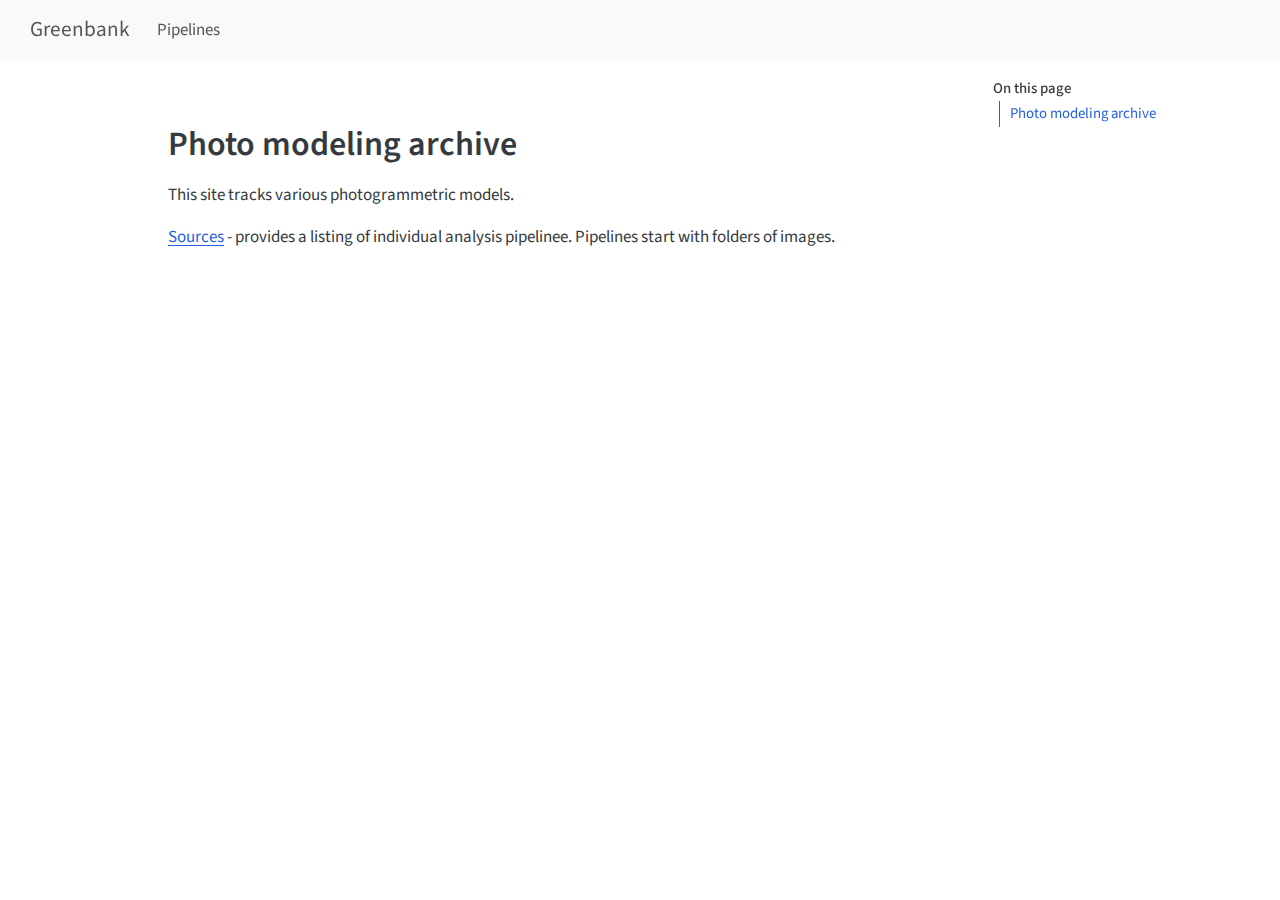
<file: docs/index.html>
<!DOCTYPE html>
<html xmlns="http://www.w3.org/1999/xhtml" lang="en" xml:lang="en"><head>

<meta charset="utf-8">
<meta name="generator" content="quarto-1.7.29">

<meta name="viewport" content="width=device-width, initial-scale=1.0, user-scalable=yes">


<title>Greenbank</title>
<style>
code{white-space: pre-wrap;}
span.smallcaps{font-variant: small-caps;}
div.columns{display: flex; gap: min(4vw, 1.5em);}
div.column{flex: auto; overflow-x: auto;}
div.hanging-indent{margin-left: 1.5em; text-indent: -1.5em;}
ul.task-list{list-style: none;}
ul.task-list li input[type="checkbox"] {
  width: 0.8em;
  margin: 0 0.8em 0.2em -1em; /* quarto-specific, see https://github.com/quarto-dev/quarto-cli/issues/4556 */ 
  vertical-align: middle;
}
</style>


<script src="site_libs/quarto-nav/quarto-nav.js"></script>
<script src="site_libs/quarto-nav/headroom.min.js"></script>
<script src="site_libs/clipboard/clipboard.min.js"></script>
<script src="site_libs/quarto-html/quarto.js" type="module"></script>
<script src="site_libs/quarto-html/tabsets/tabsets.js" type="module"></script>
<script src="site_libs/quarto-html/popper.min.js"></script>
<script src="site_libs/quarto-html/tippy.umd.min.js"></script>
<script src="site_libs/quarto-html/anchor.min.js"></script>
<link href="site_libs/quarto-html/tippy.css" rel="stylesheet">
<link href="site_libs/quarto-html/quarto-syntax-highlighting-0815c480559380816a4d1ea211a47e91.css" rel="stylesheet" id="quarto-text-highlighting-styles">
<script src="site_libs/bootstrap/bootstrap.min.js"></script>
<link href="site_libs/bootstrap/bootstrap-icons.css" rel="stylesheet">
<link href="site_libs/bootstrap/bootstrap-94a5a94b28c04ca0511a2cb6dfb9e5a2.min.css" rel="stylesheet" append-hash="true" id="quarto-bootstrap" data-mode="light">
<script id="quarto-search-options" type="application/json">{
  "language": {
    "search-no-results-text": "No results",
    "search-matching-documents-text": "matching documents",
    "search-copy-link-title": "Copy link to search",
    "search-hide-matches-text": "Hide additional matches",
    "search-more-match-text": "more match in this document",
    "search-more-matches-text": "more matches in this document",
    "search-clear-button-title": "Clear",
    "search-text-placeholder": "",
    "search-detached-cancel-button-title": "Cancel",
    "search-submit-button-title": "Submit",
    "search-label": "Search"
  }
}</script>


<link rel="stylesheet" href="styles.css">
</head>

<body class="nav-fixed quarto-light">

<div id="quarto-search-results"></div>
  <header id="quarto-header" class="headroom fixed-top">
    <nav class="navbar navbar-expand-lg " data-bs-theme="dark">
      <div class="navbar-container container-fluid">
      <div class="navbar-brand-container mx-auto">
    <a class="navbar-brand" href="./index.html">
    <span class="navbar-title">Greenbank</span>
    </a>
  </div>
          <button class="navbar-toggler" type="button" data-bs-toggle="collapse" data-bs-target="#navbarCollapse" aria-controls="navbarCollapse" role="menu" aria-expanded="false" aria-label="Toggle navigation" onclick="if (window.quartoToggleHeadroom) { window.quartoToggleHeadroom(); }">
  <span class="navbar-toggler-icon"></span>
</button>
          <div class="collapse navbar-collapse" id="navbarCollapse">
            <ul class="navbar-nav navbar-nav-scroll me-auto">
  <li class="nav-item">
    <a class="nav-link" href="./prj/index.html"> 
<span class="menu-text">Pipelines</span></a>
  </li>  
</ul>
          </div> <!-- /navcollapse -->
            <div class="quarto-navbar-tools">
</div>
      </div> <!-- /container-fluid -->
    </nav>
</header>
<!-- content -->
<div id="quarto-content" class="quarto-container page-columns page-rows-contents page-layout-article page-navbar">
<!-- sidebar -->
<!-- margin-sidebar -->
    <div id="quarto-margin-sidebar" class="sidebar margin-sidebar">
        <nav id="TOC" role="doc-toc" class="toc-active">
    <h2 id="toc-title">On this page</h2>
   
  <ul>
  <li><a href="#photo-modeling-archive" id="toc-photo-modeling-archive" class="nav-link active" data-scroll-target="#photo-modeling-archive">Photo modeling archive</a></li>
  </ul>
</nav>
    </div>
<!-- main -->
<main class="content" id="quarto-document-content"><header id="title-block-header" class="quarto-title-block"></header>




<section id="photo-modeling-archive" class="level1">
<h1>Photo modeling archive</h1>
<p>This site tracks various photogrammetric models.</p>
<p><a href="./prj/index.html">Sources</a> - provides a listing of individual analysis pipelinee. Pipelines start with folders of images.</p>


</section>

</main> <!-- /main -->
<script id="quarto-html-after-body" type="application/javascript">
  window.document.addEventListener("DOMContentLoaded", function (event) {
    const icon = "";
    const anchorJS = new window.AnchorJS();
    anchorJS.options = {
      placement: 'right',
      icon: icon
    };
    anchorJS.add('.anchored');
    const isCodeAnnotation = (el) => {
      for (const clz of el.classList) {
        if (clz.startsWith('code-annotation-')) {                     
          return true;
        }
      }
      return false;
    }
    const onCopySuccess = function(e) {
      // button target
      const button = e.trigger;
      // don't keep focus
      button.blur();
      // flash "checked"
      button.classList.add('code-copy-button-checked');
      var currentTitle = button.getAttribute("title");
      button.setAttribute("title", "Copied!");
      let tooltip;
      if (window.bootstrap) {
        button.setAttribute("data-bs-toggle", "tooltip");
        button.setAttribute("data-bs-placement", "left");
        button.setAttribute("data-bs-title", "Copied!");
        tooltip = new bootstrap.Tooltip(button, 
          { trigger: "manual", 
            customClass: "code-copy-button-tooltip",
            offset: [0, -8]});
        tooltip.show();    
      }
      setTimeout(function() {
        if (tooltip) {
          tooltip.hide();
          button.removeAttribute("data-bs-title");
          button.removeAttribute("data-bs-toggle");
          button.removeAttribute("data-bs-placement");
        }
        button.setAttribute("title", currentTitle);
        button.classList.remove('code-copy-button-checked');
      }, 1000);
      // clear code selection
      e.clearSelection();
    }
    const getTextToCopy = function(trigger) {
        const codeEl = trigger.previousElementSibling.cloneNode(true);
        for (const childEl of codeEl.children) {
          if (isCodeAnnotation(childEl)) {
            childEl.remove();
          }
        }
        return codeEl.innerText;
    }
    const clipboard = new window.ClipboardJS('.code-copy-button:not([data-in-quarto-modal])', {
      text: getTextToCopy
    });
    clipboard.on('success', onCopySuccess);
    if (window.document.getElementById('quarto-embedded-source-code-modal')) {
      const clipboardModal = new window.ClipboardJS('.code-copy-button[data-in-quarto-modal]', {
        text: getTextToCopy,
        container: window.document.getElementById('quarto-embedded-source-code-modal')
      });
      clipboardModal.on('success', onCopySuccess);
    }
      var localhostRegex = new RegExp(/^(?:http|https):\/\/localhost\:?[0-9]*\//);
      var mailtoRegex = new RegExp(/^mailto:/);
        var filterRegex = new RegExp('/' + window.location.host + '/');
      var isInternal = (href) => {
          return filterRegex.test(href) || localhostRegex.test(href) || mailtoRegex.test(href);
      }
      // Inspect non-navigation links and adorn them if external
     var links = window.document.querySelectorAll('a[href]:not(.nav-link):not(.navbar-brand):not(.toc-action):not(.sidebar-link):not(.sidebar-item-toggle):not(.pagination-link):not(.no-external):not([aria-hidden]):not(.dropdown-item):not(.quarto-navigation-tool):not(.about-link)');
      for (var i=0; i<links.length; i++) {
        const link = links[i];
        if (!isInternal(link.href)) {
          // undo the damage that might have been done by quarto-nav.js in the case of
          // links that we want to consider external
          if (link.dataset.originalHref !== undefined) {
            link.href = link.dataset.originalHref;
          }
        }
      }
    function tippyHover(el, contentFn, onTriggerFn, onUntriggerFn) {
      const config = {
        allowHTML: true,
        maxWidth: 500,
        delay: 100,
        arrow: false,
        appendTo: function(el) {
            return el.parentElement;
        },
        interactive: true,
        interactiveBorder: 10,
        theme: 'quarto',
        placement: 'bottom-start',
      };
      if (contentFn) {
        config.content = contentFn;
      }
      if (onTriggerFn) {
        config.onTrigger = onTriggerFn;
      }
      if (onUntriggerFn) {
        config.onUntrigger = onUntriggerFn;
      }
      window.tippy(el, config); 
    }
    const noterefs = window.document.querySelectorAll('a[role="doc-noteref"]');
    for (var i=0; i<noterefs.length; i++) {
      const ref = noterefs[i];
      tippyHover(ref, function() {
        // use id or data attribute instead here
        let href = ref.getAttribute('data-footnote-href') || ref.getAttribute('href');
        try { href = new URL(href).hash; } catch {}
        const id = href.replace(/^#\/?/, "");
        const note = window.document.getElementById(id);
        if (note) {
          return note.innerHTML;
        } else {
          return "";
        }
      });
    }
    const xrefs = window.document.querySelectorAll('a.quarto-xref');
    const processXRef = (id, note) => {
      // Strip column container classes
      const stripColumnClz = (el) => {
        el.classList.remove("page-full", "page-columns");
        if (el.children) {
          for (const child of el.children) {
            stripColumnClz(child);
          }
        }
      }
      stripColumnClz(note)
      if (id === null || id.startsWith('sec-')) {
        // Special case sections, only their first couple elements
        const container = document.createElement("div");
        if (note.children && note.children.length > 2) {
          container.appendChild(note.children[0].cloneNode(true));
          for (let i = 1; i < note.children.length; i++) {
            const child = note.children[i];
            if (child.tagName === "P" && child.innerText === "") {
              continue;
            } else {
              container.appendChild(child.cloneNode(true));
              break;
            }
          }
          if (window.Quarto?.typesetMath) {
            window.Quarto.typesetMath(container);
          }
          return container.innerHTML
        } else {
          if (window.Quarto?.typesetMath) {
            window.Quarto.typesetMath(note);
          }
          return note.innerHTML;
        }
      } else {
        // Remove any anchor links if they are present
        const anchorLink = note.querySelector('a.anchorjs-link');
        if (anchorLink) {
          anchorLink.remove();
        }
        if (window.Quarto?.typesetMath) {
          window.Quarto.typesetMath(note);
        }
        if (note.classList.contains("callout")) {
          return note.outerHTML;
        } else {
          return note.innerHTML;
        }
      }
    }
    for (var i=0; i<xrefs.length; i++) {
      const xref = xrefs[i];
      tippyHover(xref, undefined, function(instance) {
        instance.disable();
        let url = xref.getAttribute('href');
        let hash = undefined; 
        if (url.startsWith('#')) {
          hash = url;
        } else {
          try { hash = new URL(url).hash; } catch {}
        }
        if (hash) {
          const id = hash.replace(/^#\/?/, "");
          const note = window.document.getElementById(id);
          if (note !== null) {
            try {
              const html = processXRef(id, note.cloneNode(true));
              instance.setContent(html);
            } finally {
              instance.enable();
              instance.show();
            }
          } else {
            // See if we can fetch this
            fetch(url.split('#')[0])
            .then(res => res.text())
            .then(html => {
              const parser = new DOMParser();
              const htmlDoc = parser.parseFromString(html, "text/html");
              const note = htmlDoc.getElementById(id);
              if (note !== null) {
                const html = processXRef(id, note);
                instance.setContent(html);
              } 
            }).finally(() => {
              instance.enable();
              instance.show();
            });
          }
        } else {
          // See if we can fetch a full url (with no hash to target)
          // This is a special case and we should probably do some content thinning / targeting
          fetch(url)
          .then(res => res.text())
          .then(html => {
            const parser = new DOMParser();
            const htmlDoc = parser.parseFromString(html, "text/html");
            const note = htmlDoc.querySelector('main.content');
            if (note !== null) {
              // This should only happen for chapter cross references
              // (since there is no id in the URL)
              // remove the first header
              if (note.children.length > 0 && note.children[0].tagName === "HEADER") {
                note.children[0].remove();
              }
              const html = processXRef(null, note);
              instance.setContent(html);
            } 
          }).finally(() => {
            instance.enable();
            instance.show();
          });
        }
      }, function(instance) {
      });
    }
        let selectedAnnoteEl;
        const selectorForAnnotation = ( cell, annotation) => {
          let cellAttr = 'data-code-cell="' + cell + '"';
          let lineAttr = 'data-code-annotation="' +  annotation + '"';
          const selector = 'span[' + cellAttr + '][' + lineAttr + ']';
          return selector;
        }
        const selectCodeLines = (annoteEl) => {
          const doc = window.document;
          const targetCell = annoteEl.getAttribute("data-target-cell");
          const targetAnnotation = annoteEl.getAttribute("data-target-annotation");
          const annoteSpan = window.document.querySelector(selectorForAnnotation(targetCell, targetAnnotation));
          const lines = annoteSpan.getAttribute("data-code-lines").split(",");
          const lineIds = lines.map((line) => {
            return targetCell + "-" + line;
          })
          let top = null;
          let height = null;
          let parent = null;
          if (lineIds.length > 0) {
              //compute the position of the single el (top and bottom and make a div)
              const el = window.document.getElementById(lineIds[0]);
              top = el.offsetTop;
              height = el.offsetHeight;
              parent = el.parentElement.parentElement;
            if (lineIds.length > 1) {
              const lastEl = window.document.getElementById(lineIds[lineIds.length - 1]);
              const bottom = lastEl.offsetTop + lastEl.offsetHeight;
              height = bottom - top;
            }
            if (top !== null && height !== null && parent !== null) {
              // cook up a div (if necessary) and position it 
              let div = window.document.getElementById("code-annotation-line-highlight");
              if (div === null) {
                div = window.document.createElement("div");
                div.setAttribute("id", "code-annotation-line-highlight");
                div.style.position = 'absolute';
                parent.appendChild(div);
              }
              div.style.top = top - 2 + "px";
              div.style.height = height + 4 + "px";
              div.style.left = 0;
              let gutterDiv = window.document.getElementById("code-annotation-line-highlight-gutter");
              if (gutterDiv === null) {
                gutterDiv = window.document.createElement("div");
                gutterDiv.setAttribute("id", "code-annotation-line-highlight-gutter");
                gutterDiv.style.position = 'absolute';
                const codeCell = window.document.getElementById(targetCell);
                const gutter = codeCell.querySelector('.code-annotation-gutter');
                gutter.appendChild(gutterDiv);
              }
              gutterDiv.style.top = top - 2 + "px";
              gutterDiv.style.height = height + 4 + "px";
            }
            selectedAnnoteEl = annoteEl;
          }
        };
        const unselectCodeLines = () => {
          const elementsIds = ["code-annotation-line-highlight", "code-annotation-line-highlight-gutter"];
          elementsIds.forEach((elId) => {
            const div = window.document.getElementById(elId);
            if (div) {
              div.remove();
            }
          });
          selectedAnnoteEl = undefined;
        };
          // Handle positioning of the toggle
      window.addEventListener(
        "resize",
        throttle(() => {
          elRect = undefined;
          if (selectedAnnoteEl) {
            selectCodeLines(selectedAnnoteEl);
          }
        }, 10)
      );
      function throttle(fn, ms) {
      let throttle = false;
      let timer;
        return (...args) => {
          if(!throttle) { // first call gets through
              fn.apply(this, args);
              throttle = true;
          } else { // all the others get throttled
              if(timer) clearTimeout(timer); // cancel #2
              timer = setTimeout(() => {
                fn.apply(this, args);
                timer = throttle = false;
              }, ms);
          }
        };
      }
        // Attach click handler to the DT
        const annoteDls = window.document.querySelectorAll('dt[data-target-cell]');
        for (const annoteDlNode of annoteDls) {
          annoteDlNode.addEventListener('click', (event) => {
            const clickedEl = event.target;
            if (clickedEl !== selectedAnnoteEl) {
              unselectCodeLines();
              const activeEl = window.document.querySelector('dt[data-target-cell].code-annotation-active');
              if (activeEl) {
                activeEl.classList.remove('code-annotation-active');
              }
              selectCodeLines(clickedEl);
              clickedEl.classList.add('code-annotation-active');
            } else {
              // Unselect the line
              unselectCodeLines();
              clickedEl.classList.remove('code-annotation-active');
            }
          });
        }
    const findCites = (el) => {
      const parentEl = el.parentElement;
      if (parentEl) {
        const cites = parentEl.dataset.cites;
        if (cites) {
          return {
            el,
            cites: cites.split(' ')
          };
        } else {
          return findCites(el.parentElement)
        }
      } else {
        return undefined;
      }
    };
    var bibliorefs = window.document.querySelectorAll('a[role="doc-biblioref"]');
    for (var i=0; i<bibliorefs.length; i++) {
      const ref = bibliorefs[i];
      const citeInfo = findCites(ref);
      if (citeInfo) {
        tippyHover(citeInfo.el, function() {
          var popup = window.document.createElement('div');
          citeInfo.cites.forEach(function(cite) {
            var citeDiv = window.document.createElement('div');
            citeDiv.classList.add('hanging-indent');
            citeDiv.classList.add('csl-entry');
            var biblioDiv = window.document.getElementById('ref-' + cite);
            if (biblioDiv) {
              citeDiv.innerHTML = biblioDiv.innerHTML;
            }
            popup.appendChild(citeDiv);
          });
          return popup.innerHTML;
        });
      }
    }
  });
  </script>
</div> <!-- /content -->




</body></html>
</file>
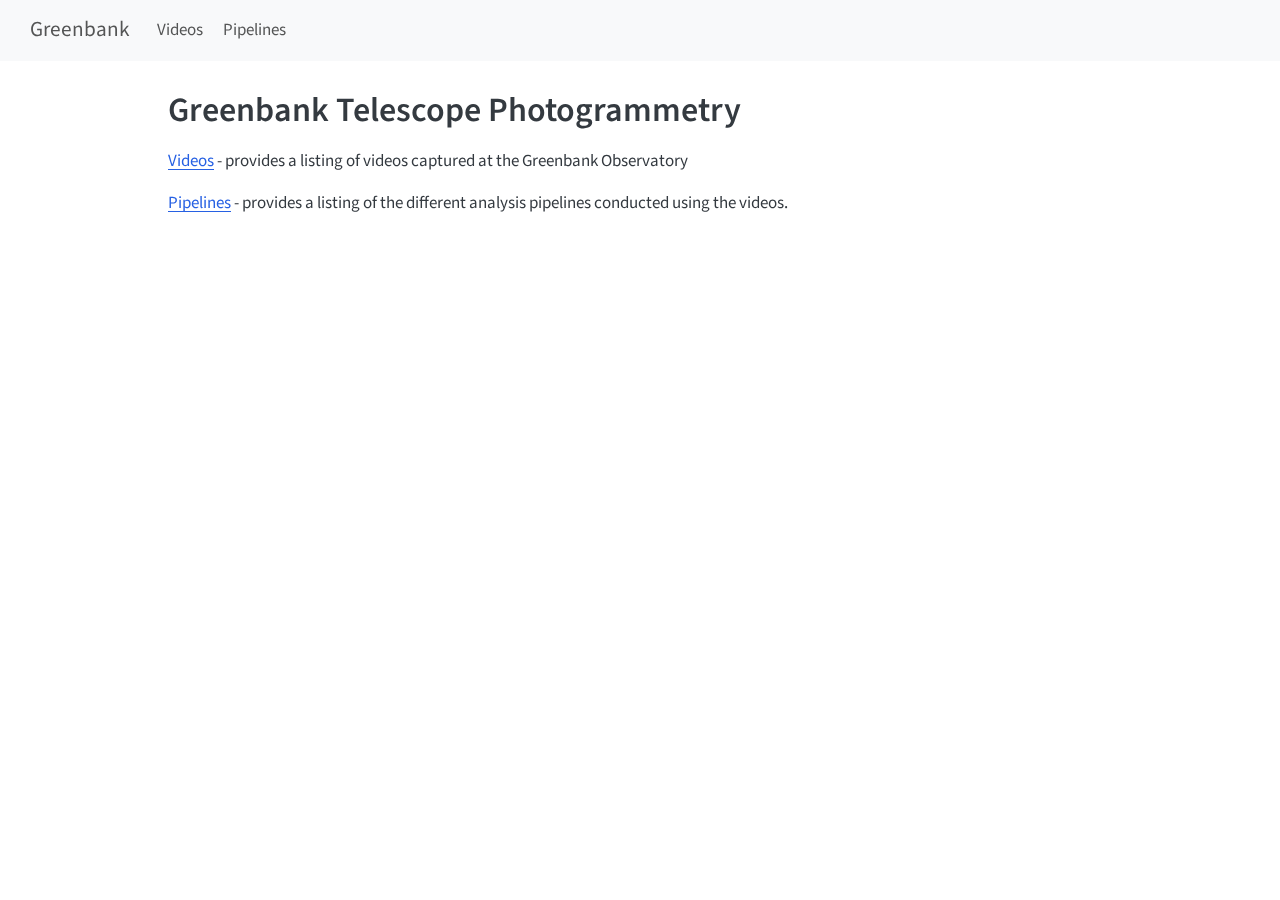
<file: src/docs/index.html>
<!DOCTYPE html>
<html xmlns="http://www.w3.org/1999/xhtml" lang="en" xml:lang="en"><head>

<meta charset="utf-8">
<meta name="generator" content="quarto-1.7.29">

<meta name="viewport" content="width=device-width, initial-scale=1.0, user-scalable=yes">


<title>Greenbank Telescope Photogrammetry – Greenbank</title>
<style>
code{white-space: pre-wrap;}
span.smallcaps{font-variant: small-caps;}
div.columns{display: flex; gap: min(4vw, 1.5em);}
div.column{flex: auto; overflow-x: auto;}
div.hanging-indent{margin-left: 1.5em; text-indent: -1.5em;}
ul.task-list{list-style: none;}
ul.task-list li input[type="checkbox"] {
  width: 0.8em;
  margin: 0 0.8em 0.2em -1em; /* quarto-specific, see https://github.com/quarto-dev/quarto-cli/issues/4556 */ 
  vertical-align: middle;
}
</style>


<script src="site_libs/quarto-nav/quarto-nav.js"></script>
<script src="site_libs/quarto-nav/headroom.min.js"></script>
<script src="site_libs/clipboard/clipboard.min.js"></script>
<script src="site_libs/quarto-html/quarto.js" type="module"></script>
<script src="site_libs/quarto-html/tabsets/tabsets.js" type="module"></script>
<script src="site_libs/quarto-html/popper.min.js"></script>
<script src="site_libs/quarto-html/tippy.umd.min.js"></script>
<script src="site_libs/quarto-html/anchor.min.js"></script>
<link href="site_libs/quarto-html/tippy.css" rel="stylesheet">
<link href="site_libs/quarto-html/quarto-syntax-highlighting-0815c480559380816a4d1ea211a47e91.css" rel="stylesheet" id="quarto-text-highlighting-styles">
<script src="site_libs/bootstrap/bootstrap.min.js"></script>
<link href="site_libs/bootstrap/bootstrap-icons.css" rel="stylesheet">
<link href="site_libs/bootstrap/bootstrap-94a5a94b28c04ca0511a2cb6dfb9e5a2.min.css" rel="stylesheet" append-hash="true" id="quarto-bootstrap" data-mode="light">
<script id="quarto-search-options" type="application/json">{
  "language": {
    "search-no-results-text": "No results",
    "search-matching-documents-text": "matching documents",
    "search-copy-link-title": "Copy link to search",
    "search-hide-matches-text": "Hide additional matches",
    "search-more-match-text": "more match in this document",
    "search-more-matches-text": "more matches in this document",
    "search-clear-button-title": "Clear",
    "search-text-placeholder": "",
    "search-detached-cancel-button-title": "Cancel",
    "search-submit-button-title": "Submit",
    "search-label": "Search"
  }
}</script>


<link rel="stylesheet" href="styles.css">
</head>

<body class="nav-fixed quarto-light">

<div id="quarto-search-results"></div>
  <header id="quarto-header" class="headroom fixed-top">
    <nav class="navbar navbar-expand-lg " data-bs-theme="dark">
      <div class="navbar-container container-fluid">
      <div class="navbar-brand-container mx-auto">
    <a class="navbar-brand" href="./index.html">
    <span class="navbar-title">Greenbank</span>
    </a>
  </div>
          <button class="navbar-toggler" type="button" data-bs-toggle="collapse" data-bs-target="#navbarCollapse" aria-controls="navbarCollapse" role="menu" aria-expanded="false" aria-label="Toggle navigation" onclick="if (window.quartoToggleHeadroom) { window.quartoToggleHeadroom(); }">
  <span class="navbar-toggler-icon"></span>
</button>
          <div class="collapse navbar-collapse" id="navbarCollapse">
            <ul class="navbar-nav navbar-nav-scroll me-auto">
  <li class="nav-item">
    <a class="nav-link" href="./videos.html"> 
<span class="menu-text">Videos</span></a>
  </li>  
  <li class="nav-item">
    <a class="nav-link" href="./prj/index.html"> 
<span class="menu-text">Pipelines</span></a>
  </li>  
</ul>
          </div> <!-- /navcollapse -->
            <div class="quarto-navbar-tools">
</div>
      </div> <!-- /container-fluid -->
    </nav>
</header>
<!-- content -->
<div id="quarto-content" class="quarto-container page-columns page-rows-contents page-layout-article page-navbar">
<!-- sidebar -->
<!-- margin-sidebar -->
    <div id="quarto-margin-sidebar" class="sidebar margin-sidebar zindex-bottom">
        
    </div>
<!-- main -->
<main class="content" id="quarto-document-content">

<header id="title-block-header" class="quarto-title-block default">
<div class="quarto-title">
<h1 class="title">Greenbank Telescope Photogrammetry</h1>
</div>



<div class="quarto-title-meta">

    
  
    
  </div>
  


</header>


<p><a href="./videos.html">Videos</a> - provides a listing of videos captured at the Greenbank Observatory</p>
<p><a href="./prj/index.html">Pipelines</a> - provides a listing of the different analysis pipelines conducted using the videos.</p>



</main> <!-- /main -->
<script id="quarto-html-after-body" type="application/javascript">
  window.document.addEventListener("DOMContentLoaded", function (event) {
    const icon = "";
    const anchorJS = new window.AnchorJS();
    anchorJS.options = {
      placement: 'right',
      icon: icon
    };
    anchorJS.add('.anchored');
    const isCodeAnnotation = (el) => {
      for (const clz of el.classList) {
        if (clz.startsWith('code-annotation-')) {                     
          return true;
        }
      }
      return false;
    }
    const onCopySuccess = function(e) {
      // button target
      const button = e.trigger;
      // don't keep focus
      button.blur();
      // flash "checked"
      button.classList.add('code-copy-button-checked');
      var currentTitle = button.getAttribute("title");
      button.setAttribute("title", "Copied!");
      let tooltip;
      if (window.bootstrap) {
        button.setAttribute("data-bs-toggle", "tooltip");
        button.setAttribute("data-bs-placement", "left");
        button.setAttribute("data-bs-title", "Copied!");
        tooltip = new bootstrap.Tooltip(button, 
          { trigger: "manual", 
            customClass: "code-copy-button-tooltip",
            offset: [0, -8]});
        tooltip.show();    
      }
      setTimeout(function() {
        if (tooltip) {
          tooltip.hide();
          button.removeAttribute("data-bs-title");
          button.removeAttribute("data-bs-toggle");
          button.removeAttribute("data-bs-placement");
        }
        button.setAttribute("title", currentTitle);
        button.classList.remove('code-copy-button-checked');
      }, 1000);
      // clear code selection
      e.clearSelection();
    }
    const getTextToCopy = function(trigger) {
        const codeEl = trigger.previousElementSibling.cloneNode(true);
        for (const childEl of codeEl.children) {
          if (isCodeAnnotation(childEl)) {
            childEl.remove();
          }
        }
        return codeEl.innerText;
    }
    const clipboard = new window.ClipboardJS('.code-copy-button:not([data-in-quarto-modal])', {
      text: getTextToCopy
    });
    clipboard.on('success', onCopySuccess);
    if (window.document.getElementById('quarto-embedded-source-code-modal')) {
      const clipboardModal = new window.ClipboardJS('.code-copy-button[data-in-quarto-modal]', {
        text: getTextToCopy,
        container: window.document.getElementById('quarto-embedded-source-code-modal')
      });
      clipboardModal.on('success', onCopySuccess);
    }
      var localhostRegex = new RegExp(/^(?:http|https):\/\/localhost\:?[0-9]*\//);
      var mailtoRegex = new RegExp(/^mailto:/);
        var filterRegex = new RegExp('/' + window.location.host + '/');
      var isInternal = (href) => {
          return filterRegex.test(href) || localhostRegex.test(href) || mailtoRegex.test(href);
      }
      // Inspect non-navigation links and adorn them if external
     var links = window.document.querySelectorAll('a[href]:not(.nav-link):not(.navbar-brand):not(.toc-action):not(.sidebar-link):not(.sidebar-item-toggle):not(.pagination-link):not(.no-external):not([aria-hidden]):not(.dropdown-item):not(.quarto-navigation-tool):not(.about-link)');
      for (var i=0; i<links.length; i++) {
        const link = links[i];
        if (!isInternal(link.href)) {
          // undo the damage that might have been done by quarto-nav.js in the case of
          // links that we want to consider external
          if (link.dataset.originalHref !== undefined) {
            link.href = link.dataset.originalHref;
          }
        }
      }
    function tippyHover(el, contentFn, onTriggerFn, onUntriggerFn) {
      const config = {
        allowHTML: true,
        maxWidth: 500,
        delay: 100,
        arrow: false,
        appendTo: function(el) {
            return el.parentElement;
        },
        interactive: true,
        interactiveBorder: 10,
        theme: 'quarto',
        placement: 'bottom-start',
      };
      if (contentFn) {
        config.content = contentFn;
      }
      if (onTriggerFn) {
        config.onTrigger = onTriggerFn;
      }
      if (onUntriggerFn) {
        config.onUntrigger = onUntriggerFn;
      }
      window.tippy(el, config); 
    }
    const noterefs = window.document.querySelectorAll('a[role="doc-noteref"]');
    for (var i=0; i<noterefs.length; i++) {
      const ref = noterefs[i];
      tippyHover(ref, function() {
        // use id or data attribute instead here
        let href = ref.getAttribute('data-footnote-href') || ref.getAttribute('href');
        try { href = new URL(href).hash; } catch {}
        const id = href.replace(/^#\/?/, "");
        const note = window.document.getElementById(id);
        if (note) {
          return note.innerHTML;
        } else {
          return "";
        }
      });
    }
    const xrefs = window.document.querySelectorAll('a.quarto-xref');
    const processXRef = (id, note) => {
      // Strip column container classes
      const stripColumnClz = (el) => {
        el.classList.remove("page-full", "page-columns");
        if (el.children) {
          for (const child of el.children) {
            stripColumnClz(child);
          }
        }
      }
      stripColumnClz(note)
      if (id === null || id.startsWith('sec-')) {
        // Special case sections, only their first couple elements
        const container = document.createElement("div");
        if (note.children && note.children.length > 2) {
          container.appendChild(note.children[0].cloneNode(true));
          for (let i = 1; i < note.children.length; i++) {
            const child = note.children[i];
            if (child.tagName === "P" && child.innerText === "") {
              continue;
            } else {
              container.appendChild(child.cloneNode(true));
              break;
            }
          }
          if (window.Quarto?.typesetMath) {
            window.Quarto.typesetMath(container);
          }
          return container.innerHTML
        } else {
          if (window.Quarto?.typesetMath) {
            window.Quarto.typesetMath(note);
          }
          return note.innerHTML;
        }
      } else {
        // Remove any anchor links if they are present
        const anchorLink = note.querySelector('a.anchorjs-link');
        if (anchorLink) {
          anchorLink.remove();
        }
        if (window.Quarto?.typesetMath) {
          window.Quarto.typesetMath(note);
        }
        if (note.classList.contains("callout")) {
          return note.outerHTML;
        } else {
          return note.innerHTML;
        }
      }
    }
    for (var i=0; i<xrefs.length; i++) {
      const xref = xrefs[i];
      tippyHover(xref, undefined, function(instance) {
        instance.disable();
        let url = xref.getAttribute('href');
        let hash = undefined; 
        if (url.startsWith('#')) {
          hash = url;
        } else {
          try { hash = new URL(url).hash; } catch {}
        }
        if (hash) {
          const id = hash.replace(/^#\/?/, "");
          const note = window.document.getElementById(id);
          if (note !== null) {
            try {
              const html = processXRef(id, note.cloneNode(true));
              instance.setContent(html);
            } finally {
              instance.enable();
              instance.show();
            }
          } else {
            // See if we can fetch this
            fetch(url.split('#')[0])
            .then(res => res.text())
            .then(html => {
              const parser = new DOMParser();
              const htmlDoc = parser.parseFromString(html, "text/html");
              const note = htmlDoc.getElementById(id);
              if (note !== null) {
                const html = processXRef(id, note);
                instance.setContent(html);
              } 
            }).finally(() => {
              instance.enable();
              instance.show();
            });
          }
        } else {
          // See if we can fetch a full url (with no hash to target)
          // This is a special case and we should probably do some content thinning / targeting
          fetch(url)
          .then(res => res.text())
          .then(html => {
            const parser = new DOMParser();
            const htmlDoc = parser.parseFromString(html, "text/html");
            const note = htmlDoc.querySelector('main.content');
            if (note !== null) {
              // This should only happen for chapter cross references
              // (since there is no id in the URL)
              // remove the first header
              if (note.children.length > 0 && note.children[0].tagName === "HEADER") {
                note.children[0].remove();
              }
              const html = processXRef(null, note);
              instance.setContent(html);
            } 
          }).finally(() => {
            instance.enable();
            instance.show();
          });
        }
      }, function(instance) {
      });
    }
        let selectedAnnoteEl;
        const selectorForAnnotation = ( cell, annotation) => {
          let cellAttr = 'data-code-cell="' + cell + '"';
          let lineAttr = 'data-code-annotation="' +  annotation + '"';
          const selector = 'span[' + cellAttr + '][' + lineAttr + ']';
          return selector;
        }
        const selectCodeLines = (annoteEl) => {
          const doc = window.document;
          const targetCell = annoteEl.getAttribute("data-target-cell");
          const targetAnnotation = annoteEl.getAttribute("data-target-annotation");
          const annoteSpan = window.document.querySelector(selectorForAnnotation(targetCell, targetAnnotation));
          const lines = annoteSpan.getAttribute("data-code-lines").split(",");
          const lineIds = lines.map((line) => {
            return targetCell + "-" + line;
          })
          let top = null;
          let height = null;
          let parent = null;
          if (lineIds.length > 0) {
              //compute the position of the single el (top and bottom and make a div)
              const el = window.document.getElementById(lineIds[0]);
              top = el.offsetTop;
              height = el.offsetHeight;
              parent = el.parentElement.parentElement;
            if (lineIds.length > 1) {
              const lastEl = window.document.getElementById(lineIds[lineIds.length - 1]);
              const bottom = lastEl.offsetTop + lastEl.offsetHeight;
              height = bottom - top;
            }
            if (top !== null && height !== null && parent !== null) {
              // cook up a div (if necessary) and position it 
              let div = window.document.getElementById("code-annotation-line-highlight");
              if (div === null) {
                div = window.document.createElement("div");
                div.setAttribute("id", "code-annotation-line-highlight");
                div.style.position = 'absolute';
                parent.appendChild(div);
              }
              div.style.top = top - 2 + "px";
              div.style.height = height + 4 + "px";
              div.style.left = 0;
              let gutterDiv = window.document.getElementById("code-annotation-line-highlight-gutter");
              if (gutterDiv === null) {
                gutterDiv = window.document.createElement("div");
                gutterDiv.setAttribute("id", "code-annotation-line-highlight-gutter");
                gutterDiv.style.position = 'absolute';
                const codeCell = window.document.getElementById(targetCell);
                const gutter = codeCell.querySelector('.code-annotation-gutter');
                gutter.appendChild(gutterDiv);
              }
              gutterDiv.style.top = top - 2 + "px";
              gutterDiv.style.height = height + 4 + "px";
            }
            selectedAnnoteEl = annoteEl;
          }
        };
        const unselectCodeLines = () => {
          const elementsIds = ["code-annotation-line-highlight", "code-annotation-line-highlight-gutter"];
          elementsIds.forEach((elId) => {
            const div = window.document.getElementById(elId);
            if (div) {
              div.remove();
            }
          });
          selectedAnnoteEl = undefined;
        };
          // Handle positioning of the toggle
      window.addEventListener(
        "resize",
        throttle(() => {
          elRect = undefined;
          if (selectedAnnoteEl) {
            selectCodeLines(selectedAnnoteEl);
          }
        }, 10)
      );
      function throttle(fn, ms) {
      let throttle = false;
      let timer;
        return (...args) => {
          if(!throttle) { // first call gets through
              fn.apply(this, args);
              throttle = true;
          } else { // all the others get throttled
              if(timer) clearTimeout(timer); // cancel #2
              timer = setTimeout(() => {
                fn.apply(this, args);
                timer = throttle = false;
              }, ms);
          }
        };
      }
        // Attach click handler to the DT
        const annoteDls = window.document.querySelectorAll('dt[data-target-cell]');
        for (const annoteDlNode of annoteDls) {
          annoteDlNode.addEventListener('click', (event) => {
            const clickedEl = event.target;
            if (clickedEl !== selectedAnnoteEl) {
              unselectCodeLines();
              const activeEl = window.document.querySelector('dt[data-target-cell].code-annotation-active');
              if (activeEl) {
                activeEl.classList.remove('code-annotation-active');
              }
              selectCodeLines(clickedEl);
              clickedEl.classList.add('code-annotation-active');
            } else {
              // Unselect the line
              unselectCodeLines();
              clickedEl.classList.remove('code-annotation-active');
            }
          });
        }
    const findCites = (el) => {
      const parentEl = el.parentElement;
      if (parentEl) {
        const cites = parentEl.dataset.cites;
        if (cites) {
          return {
            el,
            cites: cites.split(' ')
          };
        } else {
          return findCites(el.parentElement)
        }
      } else {
        return undefined;
      }
    };
    var bibliorefs = window.document.querySelectorAll('a[role="doc-biblioref"]');
    for (var i=0; i<bibliorefs.length; i++) {
      const ref = bibliorefs[i];
      const citeInfo = findCites(ref);
      if (citeInfo) {
        tippyHover(citeInfo.el, function() {
          var popup = window.document.createElement('div');
          citeInfo.cites.forEach(function(cite) {
            var citeDiv = window.document.createElement('div');
            citeDiv.classList.add('hanging-indent');
            citeDiv.classList.add('csl-entry');
            var biblioDiv = window.document.getElementById('ref-' + cite);
            if (biblioDiv) {
              citeDiv.innerHTML = biblioDiv.innerHTML;
            }
            popup.appendChild(citeDiv);
          });
          return popup.innerHTML;
        });
      }
    }
  });
  </script>
</div> <!-- /content -->




</body></html>
</file>
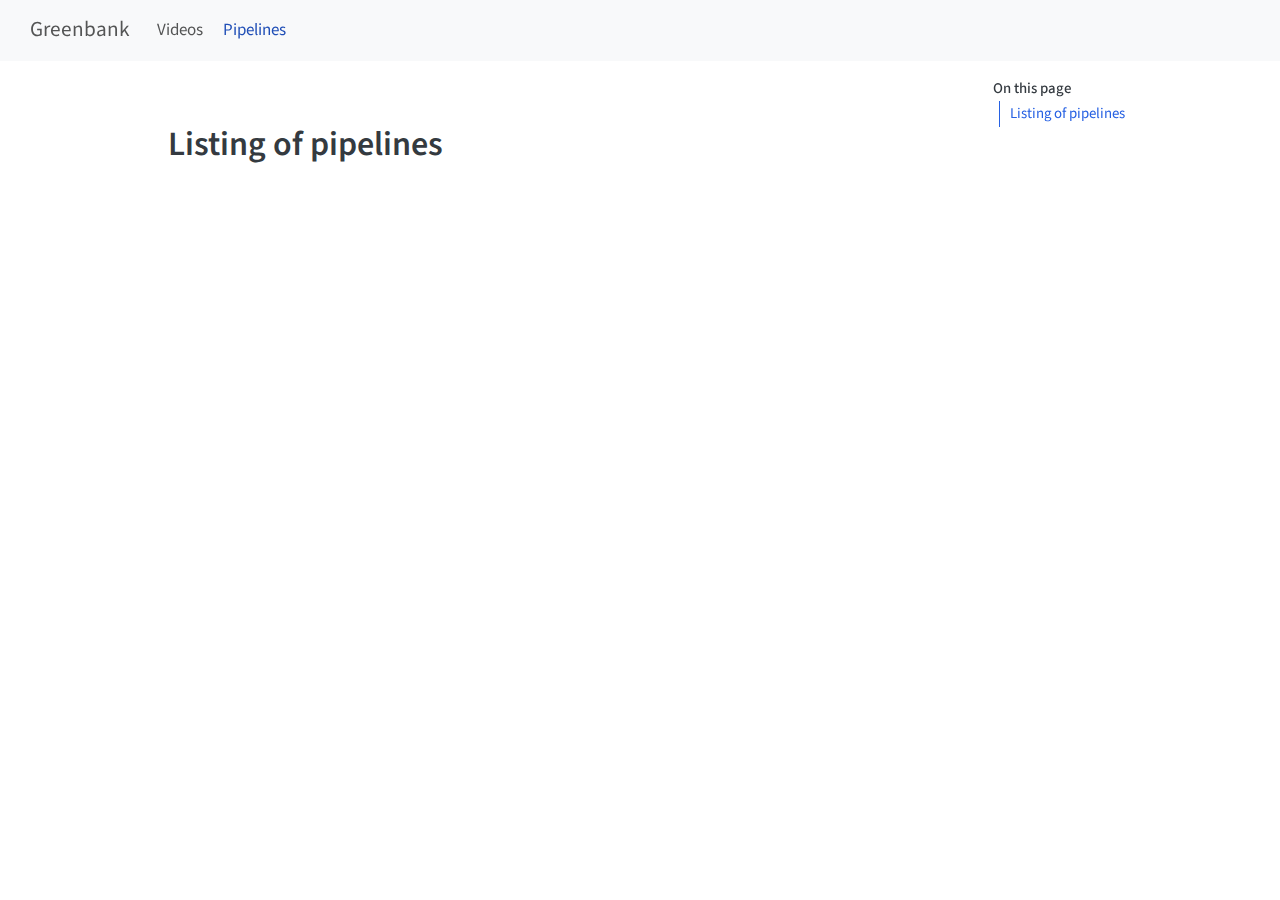
<file: src/docs/prj/index.html>
<!DOCTYPE html>
<html xmlns="http://www.w3.org/1999/xhtml" lang="en" xml:lang="en"><head>

<meta charset="utf-8">
<meta name="generator" content="quarto-1.7.29">

<meta name="viewport" content="width=device-width, initial-scale=1.0, user-scalable=yes">


<title>index – Greenbank</title>
<style>
code{white-space: pre-wrap;}
span.smallcaps{font-variant: small-caps;}
div.columns{display: flex; gap: min(4vw, 1.5em);}
div.column{flex: auto; overflow-x: auto;}
div.hanging-indent{margin-left: 1.5em; text-indent: -1.5em;}
ul.task-list{list-style: none;}
ul.task-list li input[type="checkbox"] {
  width: 0.8em;
  margin: 0 0.8em 0.2em -1em; /* quarto-specific, see https://github.com/quarto-dev/quarto-cli/issues/4556 */ 
  vertical-align: middle;
}
</style>


<script src="../site_libs/quarto-nav/quarto-nav.js"></script>
<script src="../site_libs/quarto-nav/headroom.min.js"></script>
<script src="../site_libs/clipboard/clipboard.min.js"></script>
<script src="../site_libs/quarto-html/quarto.js" type="module"></script>
<script src="../site_libs/quarto-html/tabsets/tabsets.js" type="module"></script>
<script src="../site_libs/quarto-html/popper.min.js"></script>
<script src="../site_libs/quarto-html/tippy.umd.min.js"></script>
<script src="../site_libs/quarto-html/anchor.min.js"></script>
<link href="../site_libs/quarto-html/tippy.css" rel="stylesheet">
<link href="../site_libs/quarto-html/quarto-syntax-highlighting-0815c480559380816a4d1ea211a47e91.css" rel="stylesheet" id="quarto-text-highlighting-styles">
<script src="../site_libs/bootstrap/bootstrap.min.js"></script>
<link href="../site_libs/bootstrap/bootstrap-icons.css" rel="stylesheet">
<link href="../site_libs/bootstrap/bootstrap-94a5a94b28c04ca0511a2cb6dfb9e5a2.min.css" rel="stylesheet" append-hash="true" id="quarto-bootstrap" data-mode="light">
<script id="quarto-search-options" type="application/json">{
  "language": {
    "search-no-results-text": "No results",
    "search-matching-documents-text": "matching documents",
    "search-copy-link-title": "Copy link to search",
    "search-hide-matches-text": "Hide additional matches",
    "search-more-match-text": "more match in this document",
    "search-more-matches-text": "more matches in this document",
    "search-clear-button-title": "Clear",
    "search-text-placeholder": "",
    "search-detached-cancel-button-title": "Cancel",
    "search-submit-button-title": "Submit",
    "search-label": "Search"
  }
}</script>


<link rel="stylesheet" href="../styles.css">
</head>

<body class="nav-fixed quarto-light">

<div id="quarto-search-results"></div>
  <header id="quarto-header" class="headroom fixed-top">
    <nav class="navbar navbar-expand-lg " data-bs-theme="dark">
      <div class="navbar-container container-fluid">
      <div class="navbar-brand-container mx-auto">
    <a class="navbar-brand" href="../index.html">
    <span class="navbar-title">Greenbank</span>
    </a>
  </div>
          <button class="navbar-toggler" type="button" data-bs-toggle="collapse" data-bs-target="#navbarCollapse" aria-controls="navbarCollapse" role="menu" aria-expanded="false" aria-label="Toggle navigation" onclick="if (window.quartoToggleHeadroom) { window.quartoToggleHeadroom(); }">
  <span class="navbar-toggler-icon"></span>
</button>
          <div class="collapse navbar-collapse" id="navbarCollapse">
            <ul class="navbar-nav navbar-nav-scroll me-auto">
  <li class="nav-item">
    <a class="nav-link" href="../videos.html"> 
<span class="menu-text">Videos</span></a>
  </li>  
  <li class="nav-item">
    <a class="nav-link active" href="../prj/index.html" aria-current="page"> 
<span class="menu-text">Pipelines</span></a>
  </li>  
</ul>
          </div> <!-- /navcollapse -->
            <div class="quarto-navbar-tools">
</div>
      </div> <!-- /container-fluid -->
    </nav>
</header>
<!-- content -->
<div id="quarto-content" class="quarto-container page-columns page-rows-contents page-layout-article page-navbar">
<!-- sidebar -->
<!-- margin-sidebar -->
    <div id="quarto-margin-sidebar" class="sidebar margin-sidebar">
        <nav id="TOC" role="doc-toc" class="toc-active">
    <h2 id="toc-title">On this page</h2>
   
  <ul>
  <li><a href="#listing-of-pipelines" id="toc-listing-of-pipelines" class="nav-link active" data-scroll-target="#listing-of-pipelines">Listing of pipelines</a></li>
  </ul>
</nav>
    </div>
<!-- main -->
<main class="content" id="quarto-document-content"><header id="title-block-header" class="quarto-title-block"></header>




<section id="listing-of-pipelines" class="level1">
<h1>Listing of pipelines</h1>


</section>

</main> <!-- /main -->
<script id="quarto-html-after-body" type="application/javascript">
  window.document.addEventListener("DOMContentLoaded", function (event) {
    const icon = "";
    const anchorJS = new window.AnchorJS();
    anchorJS.options = {
      placement: 'right',
      icon: icon
    };
    anchorJS.add('.anchored');
    const isCodeAnnotation = (el) => {
      for (const clz of el.classList) {
        if (clz.startsWith('code-annotation-')) {                     
          return true;
        }
      }
      return false;
    }
    const onCopySuccess = function(e) {
      // button target
      const button = e.trigger;
      // don't keep focus
      button.blur();
      // flash "checked"
      button.classList.add('code-copy-button-checked');
      var currentTitle = button.getAttribute("title");
      button.setAttribute("title", "Copied!");
      let tooltip;
      if (window.bootstrap) {
        button.setAttribute("data-bs-toggle", "tooltip");
        button.setAttribute("data-bs-placement", "left");
        button.setAttribute("data-bs-title", "Copied!");
        tooltip = new bootstrap.Tooltip(button, 
          { trigger: "manual", 
            customClass: "code-copy-button-tooltip",
            offset: [0, -8]});
        tooltip.show();    
      }
      setTimeout(function() {
        if (tooltip) {
          tooltip.hide();
          button.removeAttribute("data-bs-title");
          button.removeAttribute("data-bs-toggle");
          button.removeAttribute("data-bs-placement");
        }
        button.setAttribute("title", currentTitle);
        button.classList.remove('code-copy-button-checked');
      }, 1000);
      // clear code selection
      e.clearSelection();
    }
    const getTextToCopy = function(trigger) {
        const codeEl = trigger.previousElementSibling.cloneNode(true);
        for (const childEl of codeEl.children) {
          if (isCodeAnnotation(childEl)) {
            childEl.remove();
          }
        }
        return codeEl.innerText;
    }
    const clipboard = new window.ClipboardJS('.code-copy-button:not([data-in-quarto-modal])', {
      text: getTextToCopy
    });
    clipboard.on('success', onCopySuccess);
    if (window.document.getElementById('quarto-embedded-source-code-modal')) {
      const clipboardModal = new window.ClipboardJS('.code-copy-button[data-in-quarto-modal]', {
        text: getTextToCopy,
        container: window.document.getElementById('quarto-embedded-source-code-modal')
      });
      clipboardModal.on('success', onCopySuccess);
    }
      var localhostRegex = new RegExp(/^(?:http|https):\/\/localhost\:?[0-9]*\//);
      var mailtoRegex = new RegExp(/^mailto:/);
        var filterRegex = new RegExp('/' + window.location.host + '/');
      var isInternal = (href) => {
          return filterRegex.test(href) || localhostRegex.test(href) || mailtoRegex.test(href);
      }
      // Inspect non-navigation links and adorn them if external
     var links = window.document.querySelectorAll('a[href]:not(.nav-link):not(.navbar-brand):not(.toc-action):not(.sidebar-link):not(.sidebar-item-toggle):not(.pagination-link):not(.no-external):not([aria-hidden]):not(.dropdown-item):not(.quarto-navigation-tool):not(.about-link)');
      for (var i=0; i<links.length; i++) {
        const link = links[i];
        if (!isInternal(link.href)) {
          // undo the damage that might have been done by quarto-nav.js in the case of
          // links that we want to consider external
          if (link.dataset.originalHref !== undefined) {
            link.href = link.dataset.originalHref;
          }
        }
      }
    function tippyHover(el, contentFn, onTriggerFn, onUntriggerFn) {
      const config = {
        allowHTML: true,
        maxWidth: 500,
        delay: 100,
        arrow: false,
        appendTo: function(el) {
            return el.parentElement;
        },
        interactive: true,
        interactiveBorder: 10,
        theme: 'quarto',
        placement: 'bottom-start',
      };
      if (contentFn) {
        config.content = contentFn;
      }
      if (onTriggerFn) {
        config.onTrigger = onTriggerFn;
      }
      if (onUntriggerFn) {
        config.onUntrigger = onUntriggerFn;
      }
      window.tippy(el, config); 
    }
    const noterefs = window.document.querySelectorAll('a[role="doc-noteref"]');
    for (var i=0; i<noterefs.length; i++) {
      const ref = noterefs[i];
      tippyHover(ref, function() {
        // use id or data attribute instead here
        let href = ref.getAttribute('data-footnote-href') || ref.getAttribute('href');
        try { href = new URL(href).hash; } catch {}
        const id = href.replace(/^#\/?/, "");
        const note = window.document.getElementById(id);
        if (note) {
          return note.innerHTML;
        } else {
          return "";
        }
      });
    }
    const xrefs = window.document.querySelectorAll('a.quarto-xref');
    const processXRef = (id, note) => {
      // Strip column container classes
      const stripColumnClz = (el) => {
        el.classList.remove("page-full", "page-columns");
        if (el.children) {
          for (const child of el.children) {
            stripColumnClz(child);
          }
        }
      }
      stripColumnClz(note)
      if (id === null || id.startsWith('sec-')) {
        // Special case sections, only their first couple elements
        const container = document.createElement("div");
        if (note.children && note.children.length > 2) {
          container.appendChild(note.children[0].cloneNode(true));
          for (let i = 1; i < note.children.length; i++) {
            const child = note.children[i];
            if (child.tagName === "P" && child.innerText === "") {
              continue;
            } else {
              container.appendChild(child.cloneNode(true));
              break;
            }
          }
          if (window.Quarto?.typesetMath) {
            window.Quarto.typesetMath(container);
          }
          return container.innerHTML
        } else {
          if (window.Quarto?.typesetMath) {
            window.Quarto.typesetMath(note);
          }
          return note.innerHTML;
        }
      } else {
        // Remove any anchor links if they are present
        const anchorLink = note.querySelector('a.anchorjs-link');
        if (anchorLink) {
          anchorLink.remove();
        }
        if (window.Quarto?.typesetMath) {
          window.Quarto.typesetMath(note);
        }
        if (note.classList.contains("callout")) {
          return note.outerHTML;
        } else {
          return note.innerHTML;
        }
      }
    }
    for (var i=0; i<xrefs.length; i++) {
      const xref = xrefs[i];
      tippyHover(xref, undefined, function(instance) {
        instance.disable();
        let url = xref.getAttribute('href');
        let hash = undefined; 
        if (url.startsWith('#')) {
          hash = url;
        } else {
          try { hash = new URL(url).hash; } catch {}
        }
        if (hash) {
          const id = hash.replace(/^#\/?/, "");
          const note = window.document.getElementById(id);
          if (note !== null) {
            try {
              const html = processXRef(id, note.cloneNode(true));
              instance.setContent(html);
            } finally {
              instance.enable();
              instance.show();
            }
          } else {
            // See if we can fetch this
            fetch(url.split('#')[0])
            .then(res => res.text())
            .then(html => {
              const parser = new DOMParser();
              const htmlDoc = parser.parseFromString(html, "text/html");
              const note = htmlDoc.getElementById(id);
              if (note !== null) {
                const html = processXRef(id, note);
                instance.setContent(html);
              } 
            }).finally(() => {
              instance.enable();
              instance.show();
            });
          }
        } else {
          // See if we can fetch a full url (with no hash to target)
          // This is a special case and we should probably do some content thinning / targeting
          fetch(url)
          .then(res => res.text())
          .then(html => {
            const parser = new DOMParser();
            const htmlDoc = parser.parseFromString(html, "text/html");
            const note = htmlDoc.querySelector('main.content');
            if (note !== null) {
              // This should only happen for chapter cross references
              // (since there is no id in the URL)
              // remove the first header
              if (note.children.length > 0 && note.children[0].tagName === "HEADER") {
                note.children[0].remove();
              }
              const html = processXRef(null, note);
              instance.setContent(html);
            } 
          }).finally(() => {
            instance.enable();
            instance.show();
          });
        }
      }, function(instance) {
      });
    }
        let selectedAnnoteEl;
        const selectorForAnnotation = ( cell, annotation) => {
          let cellAttr = 'data-code-cell="' + cell + '"';
          let lineAttr = 'data-code-annotation="' +  annotation + '"';
          const selector = 'span[' + cellAttr + '][' + lineAttr + ']';
          return selector;
        }
        const selectCodeLines = (annoteEl) => {
          const doc = window.document;
          const targetCell = annoteEl.getAttribute("data-target-cell");
          const targetAnnotation = annoteEl.getAttribute("data-target-annotation");
          const annoteSpan = window.document.querySelector(selectorForAnnotation(targetCell, targetAnnotation));
          const lines = annoteSpan.getAttribute("data-code-lines").split(",");
          const lineIds = lines.map((line) => {
            return targetCell + "-" + line;
          })
          let top = null;
          let height = null;
          let parent = null;
          if (lineIds.length > 0) {
              //compute the position of the single el (top and bottom and make a div)
              const el = window.document.getElementById(lineIds[0]);
              top = el.offsetTop;
              height = el.offsetHeight;
              parent = el.parentElement.parentElement;
            if (lineIds.length > 1) {
              const lastEl = window.document.getElementById(lineIds[lineIds.length - 1]);
              const bottom = lastEl.offsetTop + lastEl.offsetHeight;
              height = bottom - top;
            }
            if (top !== null && height !== null && parent !== null) {
              // cook up a div (if necessary) and position it 
              let div = window.document.getElementById("code-annotation-line-highlight");
              if (div === null) {
                div = window.document.createElement("div");
                div.setAttribute("id", "code-annotation-line-highlight");
                div.style.position = 'absolute';
                parent.appendChild(div);
              }
              div.style.top = top - 2 + "px";
              div.style.height = height + 4 + "px";
              div.style.left = 0;
              let gutterDiv = window.document.getElementById("code-annotation-line-highlight-gutter");
              if (gutterDiv === null) {
                gutterDiv = window.document.createElement("div");
                gutterDiv.setAttribute("id", "code-annotation-line-highlight-gutter");
                gutterDiv.style.position = 'absolute';
                const codeCell = window.document.getElementById(targetCell);
                const gutter = codeCell.querySelector('.code-annotation-gutter');
                gutter.appendChild(gutterDiv);
              }
              gutterDiv.style.top = top - 2 + "px";
              gutterDiv.style.height = height + 4 + "px";
            }
            selectedAnnoteEl = annoteEl;
          }
        };
        const unselectCodeLines = () => {
          const elementsIds = ["code-annotation-line-highlight", "code-annotation-line-highlight-gutter"];
          elementsIds.forEach((elId) => {
            const div = window.document.getElementById(elId);
            if (div) {
              div.remove();
            }
          });
          selectedAnnoteEl = undefined;
        };
          // Handle positioning of the toggle
      window.addEventListener(
        "resize",
        throttle(() => {
          elRect = undefined;
          if (selectedAnnoteEl) {
            selectCodeLines(selectedAnnoteEl);
          }
        }, 10)
      );
      function throttle(fn, ms) {
      let throttle = false;
      let timer;
        return (...args) => {
          if(!throttle) { // first call gets through
              fn.apply(this, args);
              throttle = true;
          } else { // all the others get throttled
              if(timer) clearTimeout(timer); // cancel #2
              timer = setTimeout(() => {
                fn.apply(this, args);
                timer = throttle = false;
              }, ms);
          }
        };
      }
        // Attach click handler to the DT
        const annoteDls = window.document.querySelectorAll('dt[data-target-cell]');
        for (const annoteDlNode of annoteDls) {
          annoteDlNode.addEventListener('click', (event) => {
            const clickedEl = event.target;
            if (clickedEl !== selectedAnnoteEl) {
              unselectCodeLines();
              const activeEl = window.document.querySelector('dt[data-target-cell].code-annotation-active');
              if (activeEl) {
                activeEl.classList.remove('code-annotation-active');
              }
              selectCodeLines(clickedEl);
              clickedEl.classList.add('code-annotation-active');
            } else {
              // Unselect the line
              unselectCodeLines();
              clickedEl.classList.remove('code-annotation-active');
            }
          });
        }
    const findCites = (el) => {
      const parentEl = el.parentElement;
      if (parentEl) {
        const cites = parentEl.dataset.cites;
        if (cites) {
          return {
            el,
            cites: cites.split(' ')
          };
        } else {
          return findCites(el.parentElement)
        }
      } else {
        return undefined;
      }
    };
    var bibliorefs = window.document.querySelectorAll('a[role="doc-biblioref"]');
    for (var i=0; i<bibliorefs.length; i++) {
      const ref = bibliorefs[i];
      const citeInfo = findCites(ref);
      if (citeInfo) {
        tippyHover(citeInfo.el, function() {
          var popup = window.document.createElement('div');
          citeInfo.cites.forEach(function(cite) {
            var citeDiv = window.document.createElement('div');
            citeDiv.classList.add('hanging-indent');
            citeDiv.classList.add('csl-entry');
            var biblioDiv = window.document.getElementById('ref-' + cite);
            if (biblioDiv) {
              citeDiv.innerHTML = biblioDiv.innerHTML;
            }
            popup.appendChild(citeDiv);
          });
          return popup.innerHTML;
        });
      }
    }
  });
  </script>
</div> <!-- /content -->




</body></html>
</file>
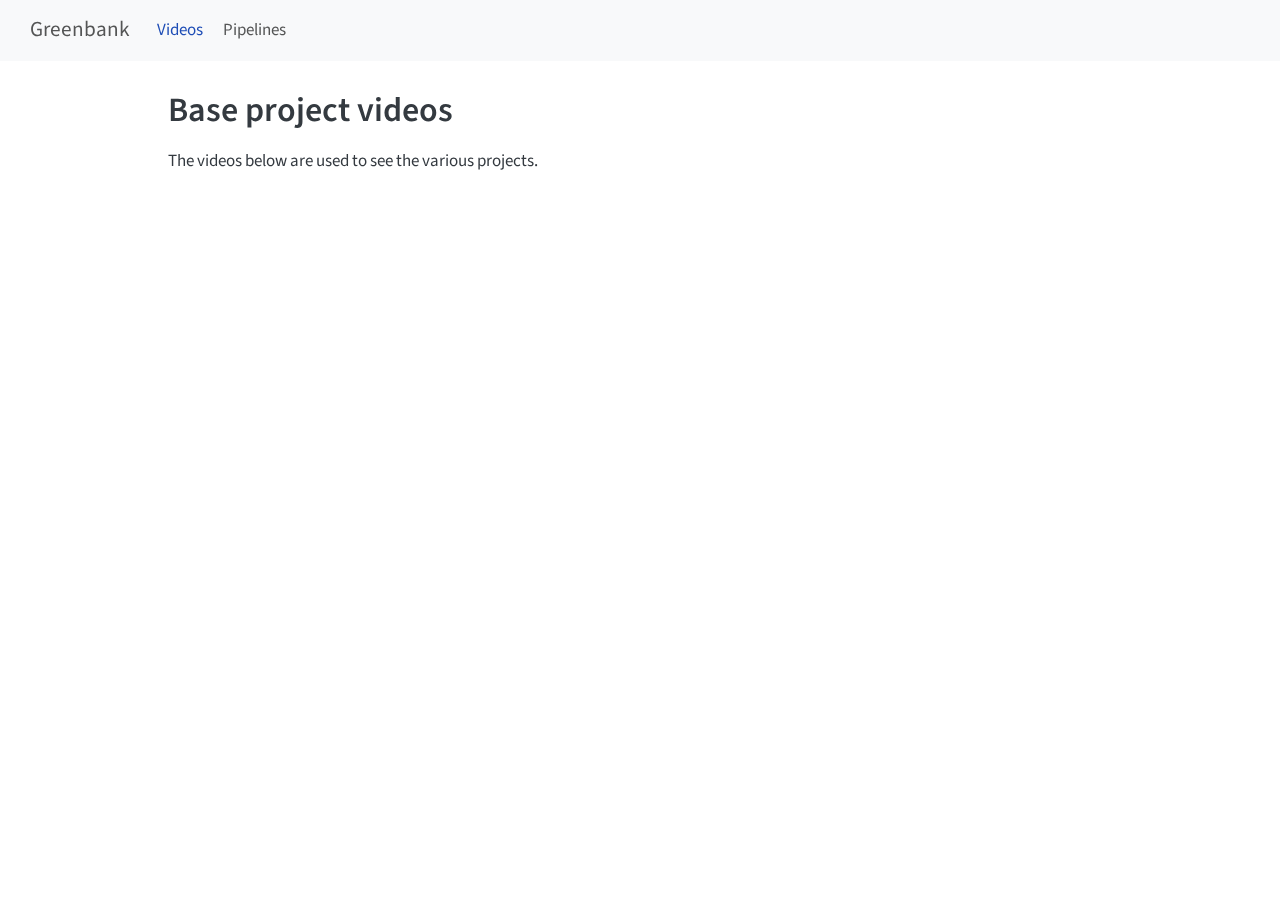
<file: docs/videos.html>
<!DOCTYPE html>
<html xmlns="http://www.w3.org/1999/xhtml" lang="en" xml:lang="en"><head>

<meta charset="utf-8">
<meta name="generator" content="quarto-1.7.29">

<meta name="viewport" content="width=device-width, initial-scale=1.0, user-scalable=yes">


<title>Base project videos – Greenbank</title>
<style>
code{white-space: pre-wrap;}
span.smallcaps{font-variant: small-caps;}
div.columns{display: flex; gap: min(4vw, 1.5em);}
div.column{flex: auto; overflow-x: auto;}
div.hanging-indent{margin-left: 1.5em; text-indent: -1.5em;}
ul.task-list{list-style: none;}
ul.task-list li input[type="checkbox"] {
  width: 0.8em;
  margin: 0 0.8em 0.2em -1em; /* quarto-specific, see https://github.com/quarto-dev/quarto-cli/issues/4556 */ 
  vertical-align: middle;
}
</style>


<script src="site_libs/quarto-nav/quarto-nav.js"></script>
<script src="site_libs/quarto-nav/headroom.min.js"></script>
<script src="site_libs/clipboard/clipboard.min.js"></script>
<script src="site_libs/quarto-html/quarto.js" type="module"></script>
<script src="site_libs/quarto-html/tabsets/tabsets.js" type="module"></script>
<script src="site_libs/quarto-html/popper.min.js"></script>
<script src="site_libs/quarto-html/tippy.umd.min.js"></script>
<script src="site_libs/quarto-html/anchor.min.js"></script>
<link href="site_libs/quarto-html/tippy.css" rel="stylesheet">
<link href="site_libs/quarto-html/quarto-syntax-highlighting-0815c480559380816a4d1ea211a47e91.css" rel="stylesheet" id="quarto-text-highlighting-styles">
<script src="site_libs/bootstrap/bootstrap.min.js"></script>
<link href="site_libs/bootstrap/bootstrap-icons.css" rel="stylesheet">
<link href="site_libs/bootstrap/bootstrap-94a5a94b28c04ca0511a2cb6dfb9e5a2.min.css" rel="stylesheet" append-hash="true" id="quarto-bootstrap" data-mode="light">
<script id="quarto-search-options" type="application/json">{
  "language": {
    "search-no-results-text": "No results",
    "search-matching-documents-text": "matching documents",
    "search-copy-link-title": "Copy link to search",
    "search-hide-matches-text": "Hide additional matches",
    "search-more-match-text": "more match in this document",
    "search-more-matches-text": "more matches in this document",
    "search-clear-button-title": "Clear",
    "search-text-placeholder": "",
    "search-detached-cancel-button-title": "Cancel",
    "search-submit-button-title": "Submit",
    "search-label": "Search"
  }
}</script>


<link rel="stylesheet" href="styles.css">
</head>

<body class="nav-fixed quarto-light">

<div id="quarto-search-results"></div>
  <header id="quarto-header" class="headroom fixed-top">
    <nav class="navbar navbar-expand-lg " data-bs-theme="dark">
      <div class="navbar-container container-fluid">
      <div class="navbar-brand-container mx-auto">
    <a class="navbar-brand" href="./index.html">
    <span class="navbar-title">Greenbank</span>
    </a>
  </div>
          <button class="navbar-toggler" type="button" data-bs-toggle="collapse" data-bs-target="#navbarCollapse" aria-controls="navbarCollapse" role="menu" aria-expanded="false" aria-label="Toggle navigation" onclick="if (window.quartoToggleHeadroom) { window.quartoToggleHeadroom(); }">
  <span class="navbar-toggler-icon"></span>
</button>
          <div class="collapse navbar-collapse" id="navbarCollapse">
            <ul class="navbar-nav navbar-nav-scroll me-auto">
  <li class="nav-item">
    <a class="nav-link active" href="./videos.html" aria-current="page"> 
<span class="menu-text">Videos</span></a>
  </li>  
  <li class="nav-item">
    <a class="nav-link" href="./prj/index.html"> 
<span class="menu-text">Pipelines</span></a>
  </li>  
</ul>
          </div> <!-- /navcollapse -->
            <div class="quarto-navbar-tools">
</div>
      </div> <!-- /container-fluid -->
    </nav>
</header>
<!-- content -->
<div id="quarto-content" class="quarto-container page-columns page-rows-contents page-layout-article page-navbar">
<!-- sidebar -->
<!-- margin-sidebar -->
    <div id="quarto-margin-sidebar" class="sidebar margin-sidebar zindex-bottom">
        
    </div>
<!-- main -->
<main class="content" id="quarto-document-content">

<header id="title-block-header" class="quarto-title-block default">
<div class="quarto-title">
<h1 class="title">Base project videos</h1>
</div>



<div class="quarto-title-meta">

    
  
    
  </div>
  


</header>


<p>The videos below are used to see the various projects.</p>



</main> <!-- /main -->
<script id="quarto-html-after-body" type="application/javascript">
  window.document.addEventListener("DOMContentLoaded", function (event) {
    const icon = "";
    const anchorJS = new window.AnchorJS();
    anchorJS.options = {
      placement: 'right',
      icon: icon
    };
    anchorJS.add('.anchored');
    const isCodeAnnotation = (el) => {
      for (const clz of el.classList) {
        if (clz.startsWith('code-annotation-')) {                     
          return true;
        }
      }
      return false;
    }
    const onCopySuccess = function(e) {
      // button target
      const button = e.trigger;
      // don't keep focus
      button.blur();
      // flash "checked"
      button.classList.add('code-copy-button-checked');
      var currentTitle = button.getAttribute("title");
      button.setAttribute("title", "Copied!");
      let tooltip;
      if (window.bootstrap) {
        button.setAttribute("data-bs-toggle", "tooltip");
        button.setAttribute("data-bs-placement", "left");
        button.setAttribute("data-bs-title", "Copied!");
        tooltip = new bootstrap.Tooltip(button, 
          { trigger: "manual", 
            customClass: "code-copy-button-tooltip",
            offset: [0, -8]});
        tooltip.show();    
      }
      setTimeout(function() {
        if (tooltip) {
          tooltip.hide();
          button.removeAttribute("data-bs-title");
          button.removeAttribute("data-bs-toggle");
          button.removeAttribute("data-bs-placement");
        }
        button.setAttribute("title", currentTitle);
        button.classList.remove('code-copy-button-checked');
      }, 1000);
      // clear code selection
      e.clearSelection();
    }
    const getTextToCopy = function(trigger) {
        const codeEl = trigger.previousElementSibling.cloneNode(true);
        for (const childEl of codeEl.children) {
          if (isCodeAnnotation(childEl)) {
            childEl.remove();
          }
        }
        return codeEl.innerText;
    }
    const clipboard = new window.ClipboardJS('.code-copy-button:not([data-in-quarto-modal])', {
      text: getTextToCopy
    });
    clipboard.on('success', onCopySuccess);
    if (window.document.getElementById('quarto-embedded-source-code-modal')) {
      const clipboardModal = new window.ClipboardJS('.code-copy-button[data-in-quarto-modal]', {
        text: getTextToCopy,
        container: window.document.getElementById('quarto-embedded-source-code-modal')
      });
      clipboardModal.on('success', onCopySuccess);
    }
      var localhostRegex = new RegExp(/^(?:http|https):\/\/localhost\:?[0-9]*\//);
      var mailtoRegex = new RegExp(/^mailto:/);
        var filterRegex = new RegExp('/' + window.location.host + '/');
      var isInternal = (href) => {
          return filterRegex.test(href) || localhostRegex.test(href) || mailtoRegex.test(href);
      }
      // Inspect non-navigation links and adorn them if external
     var links = window.document.querySelectorAll('a[href]:not(.nav-link):not(.navbar-brand):not(.toc-action):not(.sidebar-link):not(.sidebar-item-toggle):not(.pagination-link):not(.no-external):not([aria-hidden]):not(.dropdown-item):not(.quarto-navigation-tool):not(.about-link)');
      for (var i=0; i<links.length; i++) {
        const link = links[i];
        if (!isInternal(link.href)) {
          // undo the damage that might have been done by quarto-nav.js in the case of
          // links that we want to consider external
          if (link.dataset.originalHref !== undefined) {
            link.href = link.dataset.originalHref;
          }
        }
      }
    function tippyHover(el, contentFn, onTriggerFn, onUntriggerFn) {
      const config = {
        allowHTML: true,
        maxWidth: 500,
        delay: 100,
        arrow: false,
        appendTo: function(el) {
            return el.parentElement;
        },
        interactive: true,
        interactiveBorder: 10,
        theme: 'quarto',
        placement: 'bottom-start',
      };
      if (contentFn) {
        config.content = contentFn;
      }
      if (onTriggerFn) {
        config.onTrigger = onTriggerFn;
      }
      if (onUntriggerFn) {
        config.onUntrigger = onUntriggerFn;
      }
      window.tippy(el, config); 
    }
    const noterefs = window.document.querySelectorAll('a[role="doc-noteref"]');
    for (var i=0; i<noterefs.length; i++) {
      const ref = noterefs[i];
      tippyHover(ref, function() {
        // use id or data attribute instead here
        let href = ref.getAttribute('data-footnote-href') || ref.getAttribute('href');
        try { href = new URL(href).hash; } catch {}
        const id = href.replace(/^#\/?/, "");
        const note = window.document.getElementById(id);
        if (note) {
          return note.innerHTML;
        } else {
          return "";
        }
      });
    }
    const xrefs = window.document.querySelectorAll('a.quarto-xref');
    const processXRef = (id, note) => {
      // Strip column container classes
      const stripColumnClz = (el) => {
        el.classList.remove("page-full", "page-columns");
        if (el.children) {
          for (const child of el.children) {
            stripColumnClz(child);
          }
        }
      }
      stripColumnClz(note)
      if (id === null || id.startsWith('sec-')) {
        // Special case sections, only their first couple elements
        const container = document.createElement("div");
        if (note.children && note.children.length > 2) {
          container.appendChild(note.children[0].cloneNode(true));
          for (let i = 1; i < note.children.length; i++) {
            const child = note.children[i];
            if (child.tagName === "P" && child.innerText === "") {
              continue;
            } else {
              container.appendChild(child.cloneNode(true));
              break;
            }
          }
          if (window.Quarto?.typesetMath) {
            window.Quarto.typesetMath(container);
          }
          return container.innerHTML
        } else {
          if (window.Quarto?.typesetMath) {
            window.Quarto.typesetMath(note);
          }
          return note.innerHTML;
        }
      } else {
        // Remove any anchor links if they are present
        const anchorLink = note.querySelector('a.anchorjs-link');
        if (anchorLink) {
          anchorLink.remove();
        }
        if (window.Quarto?.typesetMath) {
          window.Quarto.typesetMath(note);
        }
        if (note.classList.contains("callout")) {
          return note.outerHTML;
        } else {
          return note.innerHTML;
        }
      }
    }
    for (var i=0; i<xrefs.length; i++) {
      const xref = xrefs[i];
      tippyHover(xref, undefined, function(instance) {
        instance.disable();
        let url = xref.getAttribute('href');
        let hash = undefined; 
        if (url.startsWith('#')) {
          hash = url;
        } else {
          try { hash = new URL(url).hash; } catch {}
        }
        if (hash) {
          const id = hash.replace(/^#\/?/, "");
          const note = window.document.getElementById(id);
          if (note !== null) {
            try {
              const html = processXRef(id, note.cloneNode(true));
              instance.setContent(html);
            } finally {
              instance.enable();
              instance.show();
            }
          } else {
            // See if we can fetch this
            fetch(url.split('#')[0])
            .then(res => res.text())
            .then(html => {
              const parser = new DOMParser();
              const htmlDoc = parser.parseFromString(html, "text/html");
              const note = htmlDoc.getElementById(id);
              if (note !== null) {
                const html = processXRef(id, note);
                instance.setContent(html);
              } 
            }).finally(() => {
              instance.enable();
              instance.show();
            });
          }
        } else {
          // See if we can fetch a full url (with no hash to target)
          // This is a special case and we should probably do some content thinning / targeting
          fetch(url)
          .then(res => res.text())
          .then(html => {
            const parser = new DOMParser();
            const htmlDoc = parser.parseFromString(html, "text/html");
            const note = htmlDoc.querySelector('main.content');
            if (note !== null) {
              // This should only happen for chapter cross references
              // (since there is no id in the URL)
              // remove the first header
              if (note.children.length > 0 && note.children[0].tagName === "HEADER") {
                note.children[0].remove();
              }
              const html = processXRef(null, note);
              instance.setContent(html);
            } 
          }).finally(() => {
            instance.enable();
            instance.show();
          });
        }
      }, function(instance) {
      });
    }
        let selectedAnnoteEl;
        const selectorForAnnotation = ( cell, annotation) => {
          let cellAttr = 'data-code-cell="' + cell + '"';
          let lineAttr = 'data-code-annotation="' +  annotation + '"';
          const selector = 'span[' + cellAttr + '][' + lineAttr + ']';
          return selector;
        }
        const selectCodeLines = (annoteEl) => {
          const doc = window.document;
          const targetCell = annoteEl.getAttribute("data-target-cell");
          const targetAnnotation = annoteEl.getAttribute("data-target-annotation");
          const annoteSpan = window.document.querySelector(selectorForAnnotation(targetCell, targetAnnotation));
          const lines = annoteSpan.getAttribute("data-code-lines").split(",");
          const lineIds = lines.map((line) => {
            return targetCell + "-" + line;
          })
          let top = null;
          let height = null;
          let parent = null;
          if (lineIds.length > 0) {
              //compute the position of the single el (top and bottom and make a div)
              const el = window.document.getElementById(lineIds[0]);
              top = el.offsetTop;
              height = el.offsetHeight;
              parent = el.parentElement.parentElement;
            if (lineIds.length > 1) {
              const lastEl = window.document.getElementById(lineIds[lineIds.length - 1]);
              const bottom = lastEl.offsetTop + lastEl.offsetHeight;
              height = bottom - top;
            }
            if (top !== null && height !== null && parent !== null) {
              // cook up a div (if necessary) and position it 
              let div = window.document.getElementById("code-annotation-line-highlight");
              if (div === null) {
                div = window.document.createElement("div");
                div.setAttribute("id", "code-annotation-line-highlight");
                div.style.position = 'absolute';
                parent.appendChild(div);
              }
              div.style.top = top - 2 + "px";
              div.style.height = height + 4 + "px";
              div.style.left = 0;
              let gutterDiv = window.document.getElementById("code-annotation-line-highlight-gutter");
              if (gutterDiv === null) {
                gutterDiv = window.document.createElement("div");
                gutterDiv.setAttribute("id", "code-annotation-line-highlight-gutter");
                gutterDiv.style.position = 'absolute';
                const codeCell = window.document.getElementById(targetCell);
                const gutter = codeCell.querySelector('.code-annotation-gutter');
                gutter.appendChild(gutterDiv);
              }
              gutterDiv.style.top = top - 2 + "px";
              gutterDiv.style.height = height + 4 + "px";
            }
            selectedAnnoteEl = annoteEl;
          }
        };
        const unselectCodeLines = () => {
          const elementsIds = ["code-annotation-line-highlight", "code-annotation-line-highlight-gutter"];
          elementsIds.forEach((elId) => {
            const div = window.document.getElementById(elId);
            if (div) {
              div.remove();
            }
          });
          selectedAnnoteEl = undefined;
        };
          // Handle positioning of the toggle
      window.addEventListener(
        "resize",
        throttle(() => {
          elRect = undefined;
          if (selectedAnnoteEl) {
            selectCodeLines(selectedAnnoteEl);
          }
        }, 10)
      );
      function throttle(fn, ms) {
      let throttle = false;
      let timer;
        return (...args) => {
          if(!throttle) { // first call gets through
              fn.apply(this, args);
              throttle = true;
          } else { // all the others get throttled
              if(timer) clearTimeout(timer); // cancel #2
              timer = setTimeout(() => {
                fn.apply(this, args);
                timer = throttle = false;
              }, ms);
          }
        };
      }
        // Attach click handler to the DT
        const annoteDls = window.document.querySelectorAll('dt[data-target-cell]');
        for (const annoteDlNode of annoteDls) {
          annoteDlNode.addEventListener('click', (event) => {
            const clickedEl = event.target;
            if (clickedEl !== selectedAnnoteEl) {
              unselectCodeLines();
              const activeEl = window.document.querySelector('dt[data-target-cell].code-annotation-active');
              if (activeEl) {
                activeEl.classList.remove('code-annotation-active');
              }
              selectCodeLines(clickedEl);
              clickedEl.classList.add('code-annotation-active');
            } else {
              // Unselect the line
              unselectCodeLines();
              clickedEl.classList.remove('code-annotation-active');
            }
          });
        }
    const findCites = (el) => {
      const parentEl = el.parentElement;
      if (parentEl) {
        const cites = parentEl.dataset.cites;
        if (cites) {
          return {
            el,
            cites: cites.split(' ')
          };
        } else {
          return findCites(el.parentElement)
        }
      } else {
        return undefined;
      }
    };
    var bibliorefs = window.document.querySelectorAll('a[role="doc-biblioref"]');
    for (var i=0; i<bibliorefs.length; i++) {
      const ref = bibliorefs[i];
      const citeInfo = findCites(ref);
      if (citeInfo) {
        tippyHover(citeInfo.el, function() {
          var popup = window.document.createElement('div');
          citeInfo.cites.forEach(function(cite) {
            var citeDiv = window.document.createElement('div');
            citeDiv.classList.add('hanging-indent');
            citeDiv.classList.add('csl-entry');
            var biblioDiv = window.document.getElementById('ref-' + cite);
            if (biblioDiv) {
              citeDiv.innerHTML = biblioDiv.innerHTML;
            }
            popup.appendChild(citeDiv);
          });
          return popup.innerHTML;
        });
      }
    }
  });
  </script>
</div> <!-- /content -->




</body></html>
</file>
<file: docs/site_libs/quarto-html/tippy.css>
.tippy-box[data-animation=fade][data-state=hidden]{opacity:0}[data-tippy-root]{max-width:calc(100vw - 10px)}.tippy-box{position:relative;background-color:#333;color:#fff;border-radius:4px;font-size:14px;line-height:1.4;white-space:normal;outline:0;transition-property:transform,visibility,opacity}.tippy-box[data-placement^=top]>.tippy-arrow{bottom:0}.tippy-box[data-placement^=top]>.tippy-arrow:before{bottom:-7px;left:0;border-width:8px 8px 0;border-top-color:initial;transform-origin:center top}.tippy-box[data-placement^=bottom]>.tippy-arrow{top:0}.tippy-box[data-placement^=bottom]>.tippy-arrow:before{top:-7px;left:0;border-width:0 8px 8px;border-bottom-color:initial;transform-origin:center bottom}.tippy-box[data-placement^=left]>.tippy-arrow{right:0}.tippy-box[data-placement^=left]>.tippy-arrow:before{border-width:8px 0 8px 8px;border-left-color:initial;right:-7px;transform-origin:center left}.tippy-box[data-placement^=right]>.tippy-arrow{left:0}.tippy-box[data-placement^=right]>.tippy-arrow:before{left:-7px;border-width:8px 8px 8px 0;border-right-color:initial;transform-origin:center right}.tippy-box[data-inertia][data-state=visible]{transition-timing-function:cubic-bezier(.54,1.5,.38,1.11)}.tippy-arrow{width:16px;height:16px;color:#333}.tippy-arrow:before{content:"";position:absolute;border-color:transparent;border-style:solid}.tippy-content{position:relative;padding:5px 9px;z-index:1}
</file>
<file: docs/site_libs/quarto-html/quarto-syntax-highlighting-0815c480559380816a4d1ea211a47e91.css>
/* quarto syntax highlight colors */
:root {
  --quarto-hl-ot-color: #003B4F;
  --quarto-hl-at-color: #657422;
  --quarto-hl-ss-color: #20794D;
  --quarto-hl-an-color: #5E5E5E;
  --quarto-hl-fu-color: #4758AB;
  --quarto-hl-st-color: #20794D;
  --quarto-hl-cf-color: #003B4F;
  --quarto-hl-op-color: #5E5E5E;
  --quarto-hl-er-color: #AD0000;
  --quarto-hl-bn-color: #AD0000;
  --quarto-hl-al-color: #AD0000;
  --quarto-hl-va-color: #111111;
  --quarto-hl-bu-color: inherit;
  --quarto-hl-ex-color: inherit;
  --quarto-hl-pp-color: #AD0000;
  --quarto-hl-in-color: #5E5E5E;
  --quarto-hl-vs-color: #20794D;
  --quarto-hl-wa-color: #5E5E5E;
  --quarto-hl-do-color: #5E5E5E;
  --quarto-hl-im-color: #00769E;
  --quarto-hl-ch-color: #20794D;
  --quarto-hl-dt-color: #AD0000;
  --quarto-hl-fl-color: #AD0000;
  --quarto-hl-co-color: #5E5E5E;
  --quarto-hl-cv-color: #5E5E5E;
  --quarto-hl-cn-color: #8f5902;
  --quarto-hl-sc-color: #5E5E5E;
  --quarto-hl-dv-color: #AD0000;
  --quarto-hl-kw-color: #003B4F;
}

/* other quarto variables */
:root {
  --quarto-font-monospace: SFMono-Regular, Menlo, Monaco, Consolas, "Liberation Mono", "Courier New", monospace;
}

/* syntax highlight based on Pandoc's rules */
pre > code.sourceCode > span {
  color: #003B4F;
}

code.sourceCode > span {
  color: #003B4F;
}

div.sourceCode,
div.sourceCode pre.sourceCode {
  color: #003B4F;
}

/* Normal */
code span {
  color: #003B4F;
}

/* Alert */
code span.al {
  color: #AD0000;
  font-style: inherit;
}

/* Annotation */
code span.an {
  color: #5E5E5E;
  font-style: inherit;
}

/* Attribute */
code span.at {
  color: #657422;
  font-style: inherit;
}

/* BaseN */
code span.bn {
  color: #AD0000;
  font-style: inherit;
}

/* BuiltIn */
code span.bu {
  font-style: inherit;
}

/* ControlFlow */
code span.cf {
  color: #003B4F;
  font-weight: bold;
  font-style: inherit;
}

/* Char */
code span.ch {
  color: #20794D;
  font-style: inherit;
}

/* Constant */
code span.cn {
  color: #8f5902;
  font-style: inherit;
}

/* Comment */
code span.co {
  color: #5E5E5E;
  font-style: inherit;
}

/* CommentVar */
code span.cv {
  color: #5E5E5E;
  font-style: italic;
}

/* Documentation */
code span.do {
  color: #5E5E5E;
  font-style: italic;
}

/* DataType */
code span.dt {
  color: #AD0000;
  font-style: inherit;
}

/* DecVal */
code span.dv {
  color: #AD0000;
  font-style: inherit;
}

/* Error */
code span.er {
  color: #AD0000;
  font-style: inherit;
}

/* Extension */
code span.ex {
  font-style: inherit;
}

/* Float */
code span.fl {
  color: #AD0000;
  font-style: inherit;
}

/* Function */
code span.fu {
  color: #4758AB;
  font-style: inherit;
}

/* Import */
code span.im {
  color: #00769E;
  font-style: inherit;
}

/* Information */
code span.in {
  color: #5E5E5E;
  font-style: inherit;
}

/* Keyword */
code span.kw {
  color: #003B4F;
  font-weight: bold;
  font-style: inherit;
}

/* Operator */
code span.op {
  color: #5E5E5E;
  font-style: inherit;
}

/* Other */
code span.ot {
  color: #003B4F;
  font-style: inherit;
}

/* Preprocessor */
code span.pp {
  color: #AD0000;
  font-style: inherit;
}

/* SpecialChar */
code span.sc {
  color: #5E5E5E;
  font-style: inherit;
}

/* SpecialString */
code span.ss {
  color: #20794D;
  font-style: inherit;
}

/* String */
code span.st {
  color: #20794D;
  font-style: inherit;
}

/* Variable */
code span.va {
  color: #111111;
  font-style: inherit;
}

/* VerbatimString */
code span.vs {
  color: #20794D;
  font-style: inherit;
}

/* Warning */
code span.wa {
  color: #5E5E5E;
  font-style: italic;
}

.prevent-inlining {
  content: "</";
}

/*# sourceMappingURL=d398365ccb532ba00fe56d6aa1025863.css.map */
</file>
<file: docs/styles.css>
/* General table styling */
table {
  width: 100%;
  border-collapse: collapse;
}

table.table tbody td {
  padding-top: 2px;
  padding-bottom: 2px;
}

table.table tbody tr {
  margin-top: 0;
  margin-bottom: 0;
}

/* Styles for the overall column container (the div.columns with class="videocell") */
.columns.videocell {
    display: flex;
    align-items: stretch; /* Makes columns match height */
}

/* Styles for the individual column containing the video */
.columns.videocell > .column.videocell {
    position: relative;
    overflow: hidden;
    padding: 0;
    background-color: transparent;

    max-height: 400px; /* Capped height for the video column */

    /* Make this column a flex container to CENTER video content within its height */
    display: flex;
    flex-direction: column;
    align-items: center;   /* Center horizontally within the column */
    justify-content: center; /* Center vertically within the column */
}

/* Styles for the .quarto-video wrapper div */
.column.videocell .quarto-video {
    width: 100%;
    height: 100%; /* Take up the full available height from the column (up to max-height) */
    display: flex; /* Use flexbox to center video within this container */
    justify-content: center; /* Center horizontally (for portrait videos that are narrower) */
    align-items: center;   /* Center vertically (for landscape videos that are shorter) */
    background-color: transparent;
    overflow: hidden;
}

/* Styles for the main Video.js player container */
/* This is the div with class="video-js vjs-default-skin vjs-fluid" */
.video-js.vjs-default-skin {
    background-color: transparent !important;
    width: 100% !important; /* Player fills the width of .quarto-video */
    height: 100% !important; /* Player fills the height of .quarto-video (which is max-height constrained) */

    /* Override vjs-fluid's aspect ratio padding hack */
    padding-top: 0 !important;
    padding-bottom: 0 !important;

    /* Ensure flex container properties to center the video content */
    display: flex !important;
    flex-direction: column !important; /* Stack actual video and controls */
    align-items: center !important;   /* Center content (video) horizontally */
    justify-content: center !important; /* Center content (video) vertically */
    overflow: hidden;
}

/* Target the vjs-tech element (the actual <video> tag inside Video.js) */
.video-js .vjs-tech {
    background-color: transparent !important;
    height: 100% !important; /* Prioritize height: Take 100% of available height within the player */
    width: auto !important;   /* Let width be determined by aspect ratio and height */
    max-width: 100% !important; /* Ensure it doesn't exceed 100% of player width */
    object-fit: contain !important; /* Maintain aspect ratio, scale down, show whole video */
    margin: auto !important; /* Centers horizontally and vertically if space remains, due to flex parent */
}

/* Control bar specific styling for Video.js */
.video-js .vjs-control-bar {
    position: absolute !important;
    bottom: 0 !important; /* <--- CHANGED: Float to the very BOTTOM of the player */
    top: auto !important; /* <--- ADDED: Remove top constraint */
    width: 100% !important;
    z-index: 10;
    background-color: rgba(0, 0, 0, 0.7); /* Visible background */
    display: flex !important;
    justify-content: flex-start !important;
    align-items: center !important;
    opacity: 1 !important;
    visibility: visible !important;
    transition: none !important;
}

/* Hide the control bar fade-out behavior */
.video-js.vjs-user-inactive .vjs-control-bar {
    opacity: 1 !important;
    visibility: visible !important;
    transition: none !important;
}

/* Poster image styling */
.video-js .vjs-poster {
    background-size: contain !important;
    background-position: center !important; /* <--- CHANGED: Center poster both ways */
    width: 100% !important;
    height: 100% !important;
    position: absolute !important;
    top: 0 !important;
    left: 0 !important;
    right: 0 !important;
    bottom: 0 !important;
}

/* Optional: Table column styling to match video column height and align content to top */
.columns.videocell > .column:first-child {
    max-height: 400px; /* Match the video's max-height for consistent row height */
    overflow-y: auto;  /* Add scrollbar if table content exceeds max-height */
    display: flex;
    flex-direction: column;
    align-items: flex-start; /* Align table content to the top */
    justify-content: flex-start; /* Push table content to the top */
}


.viewer-row {
    display: flex;
    gap: 10px;
    justify-content: center;
    flex-wrap: wrap;
}
.threejs-container {
    width: 100%;
    //height: 45vh;
    aspect-ratio: 1 / 1;
    background-color: #f0f0f0;
    border: 1px solid #ccc;
    box-shadow: 2px 2px 5px rgba(0,0,0,0.2);
}
.viewer-row {
    display: flex;
    justify-content: space-between;
    gap: 1rem;
}

.viewer-block {
    width: 45%;
}

.viewer-block h3 {
    margin-bottom: 0.5rem;
    text-align: center;
}
.threejs-container img {
    width: 100%;
    height: 100%;
    object-fit: contain;  /* preserves aspect ratio */
    display: block;       /* removes inline whitespace */
}
.stats-table {
    width: 100%;
    border-collapse: collapse;
    font-size: 0.9rem;
    table-layout: fixed;
    word-wrap: break-word;
}
.stats-table th, .stats-table td {
    padding: 6px 8px;
    text-align: left;
    vertical-align: top;
    border: none;
}
.stats-table th {
    font-weight: bold;
}

.splat-row {
    width: 100%;
    display: flex;
    justify-content: center;
}

.splat-block {
    width: 100%;
    max-width: 800px;
    padding: 1em;
    text-align: center;
}

.splat-wrapper {
    position: relative;
    width: 100%;
    padding-bottom: 75%; /* 4:3 aspect ratio */
    margin-top: 1em;
}

.splat-canvas {
    position: absolute;
    top: 0;
    left: 0;
    width: 100%;
    height: 100%;
    display: block;
}
</file>
<file: src/docs/site_libs/quarto-html/tippy.css>
.tippy-box[data-animation=fade][data-state=hidden]{opacity:0}[data-tippy-root]{max-width:calc(100vw - 10px)}.tippy-box{position:relative;background-color:#333;color:#fff;border-radius:4px;font-size:14px;line-height:1.4;white-space:normal;outline:0;transition-property:transform,visibility,opacity}.tippy-box[data-placement^=top]>.tippy-arrow{bottom:0}.tippy-box[data-placement^=top]>.tippy-arrow:before{bottom:-7px;left:0;border-width:8px 8px 0;border-top-color:initial;transform-origin:center top}.tippy-box[data-placement^=bottom]>.tippy-arrow{top:0}.tippy-box[data-placement^=bottom]>.tippy-arrow:before{top:-7px;left:0;border-width:0 8px 8px;border-bottom-color:initial;transform-origin:center bottom}.tippy-box[data-placement^=left]>.tippy-arrow{right:0}.tippy-box[data-placement^=left]>.tippy-arrow:before{border-width:8px 0 8px 8px;border-left-color:initial;right:-7px;transform-origin:center left}.tippy-box[data-placement^=right]>.tippy-arrow{left:0}.tippy-box[data-placement^=right]>.tippy-arrow:before{left:-7px;border-width:8px 8px 8px 0;border-right-color:initial;transform-origin:center right}.tippy-box[data-inertia][data-state=visible]{transition-timing-function:cubic-bezier(.54,1.5,.38,1.11)}.tippy-arrow{width:16px;height:16px;color:#333}.tippy-arrow:before{content:"";position:absolute;border-color:transparent;border-style:solid}.tippy-content{position:relative;padding:5px 9px;z-index:1}
</file>
<file: src/docs/site_libs/quarto-html/quarto-syntax-highlighting-0815c480559380816a4d1ea211a47e91.css>
/* quarto syntax highlight colors */
:root {
  --quarto-hl-ot-color: #003B4F;
  --quarto-hl-at-color: #657422;
  --quarto-hl-ss-color: #20794D;
  --quarto-hl-an-color: #5E5E5E;
  --quarto-hl-fu-color: #4758AB;
  --quarto-hl-st-color: #20794D;
  --quarto-hl-cf-color: #003B4F;
  --quarto-hl-op-color: #5E5E5E;
  --quarto-hl-er-color: #AD0000;
  --quarto-hl-bn-color: #AD0000;
  --quarto-hl-al-color: #AD0000;
  --quarto-hl-va-color: #111111;
  --quarto-hl-bu-color: inherit;
  --quarto-hl-ex-color: inherit;
  --quarto-hl-pp-color: #AD0000;
  --quarto-hl-in-color: #5E5E5E;
  --quarto-hl-vs-color: #20794D;
  --quarto-hl-wa-color: #5E5E5E;
  --quarto-hl-do-color: #5E5E5E;
  --quarto-hl-im-color: #00769E;
  --quarto-hl-ch-color: #20794D;
  --quarto-hl-dt-color: #AD0000;
  --quarto-hl-fl-color: #AD0000;
  --quarto-hl-co-color: #5E5E5E;
  --quarto-hl-cv-color: #5E5E5E;
  --quarto-hl-cn-color: #8f5902;
  --quarto-hl-sc-color: #5E5E5E;
  --quarto-hl-dv-color: #AD0000;
  --quarto-hl-kw-color: #003B4F;
}

/* other quarto variables */
:root {
  --quarto-font-monospace: SFMono-Regular, Menlo, Monaco, Consolas, "Liberation Mono", "Courier New", monospace;
}

/* syntax highlight based on Pandoc's rules */
pre > code.sourceCode > span {
  color: #003B4F;
}

code.sourceCode > span {
  color: #003B4F;
}

div.sourceCode,
div.sourceCode pre.sourceCode {
  color: #003B4F;
}

/* Normal */
code span {
  color: #003B4F;
}

/* Alert */
code span.al {
  color: #AD0000;
  font-style: inherit;
}

/* Annotation */
code span.an {
  color: #5E5E5E;
  font-style: inherit;
}

/* Attribute */
code span.at {
  color: #657422;
  font-style: inherit;
}

/* BaseN */
code span.bn {
  color: #AD0000;
  font-style: inherit;
}

/* BuiltIn */
code span.bu {
  font-style: inherit;
}

/* ControlFlow */
code span.cf {
  color: #003B4F;
  font-weight: bold;
  font-style: inherit;
}

/* Char */
code span.ch {
  color: #20794D;
  font-style: inherit;
}

/* Constant */
code span.cn {
  color: #8f5902;
  font-style: inherit;
}

/* Comment */
code span.co {
  color: #5E5E5E;
  font-style: inherit;
}

/* CommentVar */
code span.cv {
  color: #5E5E5E;
  font-style: italic;
}

/* Documentation */
code span.do {
  color: #5E5E5E;
  font-style: italic;
}

/* DataType */
code span.dt {
  color: #AD0000;
  font-style: inherit;
}

/* DecVal */
code span.dv {
  color: #AD0000;
  font-style: inherit;
}

/* Error */
code span.er {
  color: #AD0000;
  font-style: inherit;
}

/* Extension */
code span.ex {
  font-style: inherit;
}

/* Float */
code span.fl {
  color: #AD0000;
  font-style: inherit;
}

/* Function */
code span.fu {
  color: #4758AB;
  font-style: inherit;
}

/* Import */
code span.im {
  color: #00769E;
  font-style: inherit;
}

/* Information */
code span.in {
  color: #5E5E5E;
  font-style: inherit;
}

/* Keyword */
code span.kw {
  color: #003B4F;
  font-weight: bold;
  font-style: inherit;
}

/* Operator */
code span.op {
  color: #5E5E5E;
  font-style: inherit;
}

/* Other */
code span.ot {
  color: #003B4F;
  font-style: inherit;
}

/* Preprocessor */
code span.pp {
  color: #AD0000;
  font-style: inherit;
}

/* SpecialChar */
code span.sc {
  color: #5E5E5E;
  font-style: inherit;
}

/* SpecialString */
code span.ss {
  color: #20794D;
  font-style: inherit;
}

/* String */
code span.st {
  color: #20794D;
  font-style: inherit;
}

/* Variable */
code span.va {
  color: #111111;
  font-style: inherit;
}

/* VerbatimString */
code span.vs {
  color: #20794D;
  font-style: inherit;
}

/* Warning */
code span.wa {
  color: #5E5E5E;
  font-style: italic;
}

.prevent-inlining {
  content: "</";
}

/*# sourceMappingURL=d398365ccb532ba00fe56d6aa1025863.css.map */
</file>
<file: src/docs/styles.css>
/* General table styling */
table {
  width: 100%;
  border-collapse: collapse;
}

table.table tbody td {
  padding-top: 2px;
  padding-bottom: 2px;
}

table.table tbody tr {
  margin-top: 0;
  margin-bottom: 0;
}

/* Styles for the overall column container (the div.columns with class="videocell") */
.columns.videocell {
    display: flex;
    align-items: stretch; /* Makes columns match height */
}

/* Styles for the individual column containing the video */
.columns.videocell > .column.videocell {
    position: relative;
    overflow: hidden;
    padding: 0;
    background-color: transparent;

    max-height: 400px; /* Capped height for the video column */

    /* Make this column a flex container to CENTER video content within its height */
    display: flex;
    flex-direction: column;
    align-items: center;   /* Center horizontally within the column */
    justify-content: center; /* Center vertically within the column */
}

/* Styles for the .quarto-video wrapper div */
.column.videocell .quarto-video {
    width: 100%;
    height: 100%; /* Take up the full available height from the column (up to max-height) */
    display: flex; /* Use flexbox to center video within this container */
    justify-content: center; /* Center horizontally (for portrait videos that are narrower) */
    align-items: center;   /* Center vertically (for landscape videos that are shorter) */
    background-color: transparent;
    overflow: hidden;
}

/* Styles for the main Video.js player container */
/* This is the div with class="video-js vjs-default-skin vjs-fluid" */
.video-js.vjs-default-skin {
    background-color: transparent !important;
    width: 100% !important; /* Player fills the width of .quarto-video */
    height: 100% !important; /* Player fills the height of .quarto-video (which is max-height constrained) */

    /* Override vjs-fluid's aspect ratio padding hack */
    padding-top: 0 !important;
    padding-bottom: 0 !important;

    /* Ensure flex container properties to center the video content */
    display: flex !important;
    flex-direction: column !important; /* Stack actual video and controls */
    align-items: center !important;   /* Center content (video) horizontally */
    justify-content: center !important; /* Center content (video) vertically */
    overflow: hidden;
}

/* Target the vjs-tech element (the actual <video> tag inside Video.js) */
.video-js .vjs-tech {
    background-color: transparent !important;
    height: 100% !important; /* Prioritize height: Take 100% of available height within the player */
    width: auto !important;   /* Let width be determined by aspect ratio and height */
    max-width: 100% !important; /* Ensure it doesn't exceed 100% of player width */
    object-fit: contain !important; /* Maintain aspect ratio, scale down, show whole video */
    margin: auto !important; /* Centers horizontally and vertically if space remains, due to flex parent */
}

/* Control bar specific styling for Video.js */
.video-js .vjs-control-bar {
    position: absolute !important;
    bottom: 0 !important; /* <--- CHANGED: Float to the very BOTTOM of the player */
    top: auto !important; /* <--- ADDED: Remove top constraint */
    width: 100% !important;
    z-index: 10;
    background-color: rgba(0, 0, 0, 0.7); /* Visible background */
    display: flex !important;
    justify-content: flex-start !important;
    align-items: center !important;
    opacity: 1 !important;
    visibility: visible !important;
    transition: none !important;
}

/* Hide the control bar fade-out behavior */
.video-js.vjs-user-inactive .vjs-control-bar {
    opacity: 1 !important;
    visibility: visible !important;
    transition: none !important;
}

/* Poster image styling */
.video-js .vjs-poster {
    background-size: contain !important;
    background-position: center !important; /* <--- CHANGED: Center poster both ways */
    width: 100% !important;
    height: 100% !important;
    position: absolute !important;
    top: 0 !important;
    left: 0 !important;
    right: 0 !important;
    bottom: 0 !important;
}

/* Optional: Table column styling to match video column height and align content to top */
.columns.videocell > .column:first-child {
    max-height: 400px; /* Match the video's max-height for consistent row height */
    overflow-y: auto;  /* Add scrollbar if table content exceeds max-height */
    display: flex;
    flex-direction: column;
    align-items: flex-start; /* Align table content to the top */
    justify-content: flex-start; /* Push table content to the top */
}


.viewer-row {
    display: flex;
    gap: 10px;
    justify-content: center;
    flex-wrap: wrap;
}
.threejs-container {
    width: 100%;
    //height: 45vh;
    aspect-ratio: 1 / 1;
    background-color: #f0f0f0;
    border: 1px solid #ccc;
    box-shadow: 2px 2px 5px rgba(0,0,0,0.2);
}
.viewer-row {
    display: flex;
    justify-content: space-between;
    gap: 1rem;
}

.viewer-block {
    width: 45%;
}

.viewer-block h3 {
    margin-bottom: 0.5rem;
    text-align: center;
}
.threejs-container img {
    width: 100%;
    height: 100%;
    object-fit: contain;  /* preserves aspect ratio */
    display: block;       /* removes inline whitespace */
}
.stats-table {
    width: 100%;
    border-collapse: collapse;
    font-size: 0.9rem;
    table-layout: fixed;
    word-wrap: break-word;
}
.stats-table th, .stats-table td {
    padding: 6px 8px;
    text-align: left;
    vertical-align: top;
    border: none;
}
.stats-table th {
    font-weight: bold;
}

.splat-row {
    width: 100%;
    display: flex;
    justify-content: center;
}

.splat-block {
    width: 100%;
    max-width: 800px;
    padding: 1em;
    text-align: center;
}

.splat-wrapper {
    position: relative;
    width: 100%;
    padding-bottom: 75%; /* 4:3 aspect ratio */
    margin-top: 1em;
}

.splat-canvas {
    position: absolute;
    top: 0;
    left: 0;
    width: 100%;
    height: 100%;
    display: block;
}
</file>
